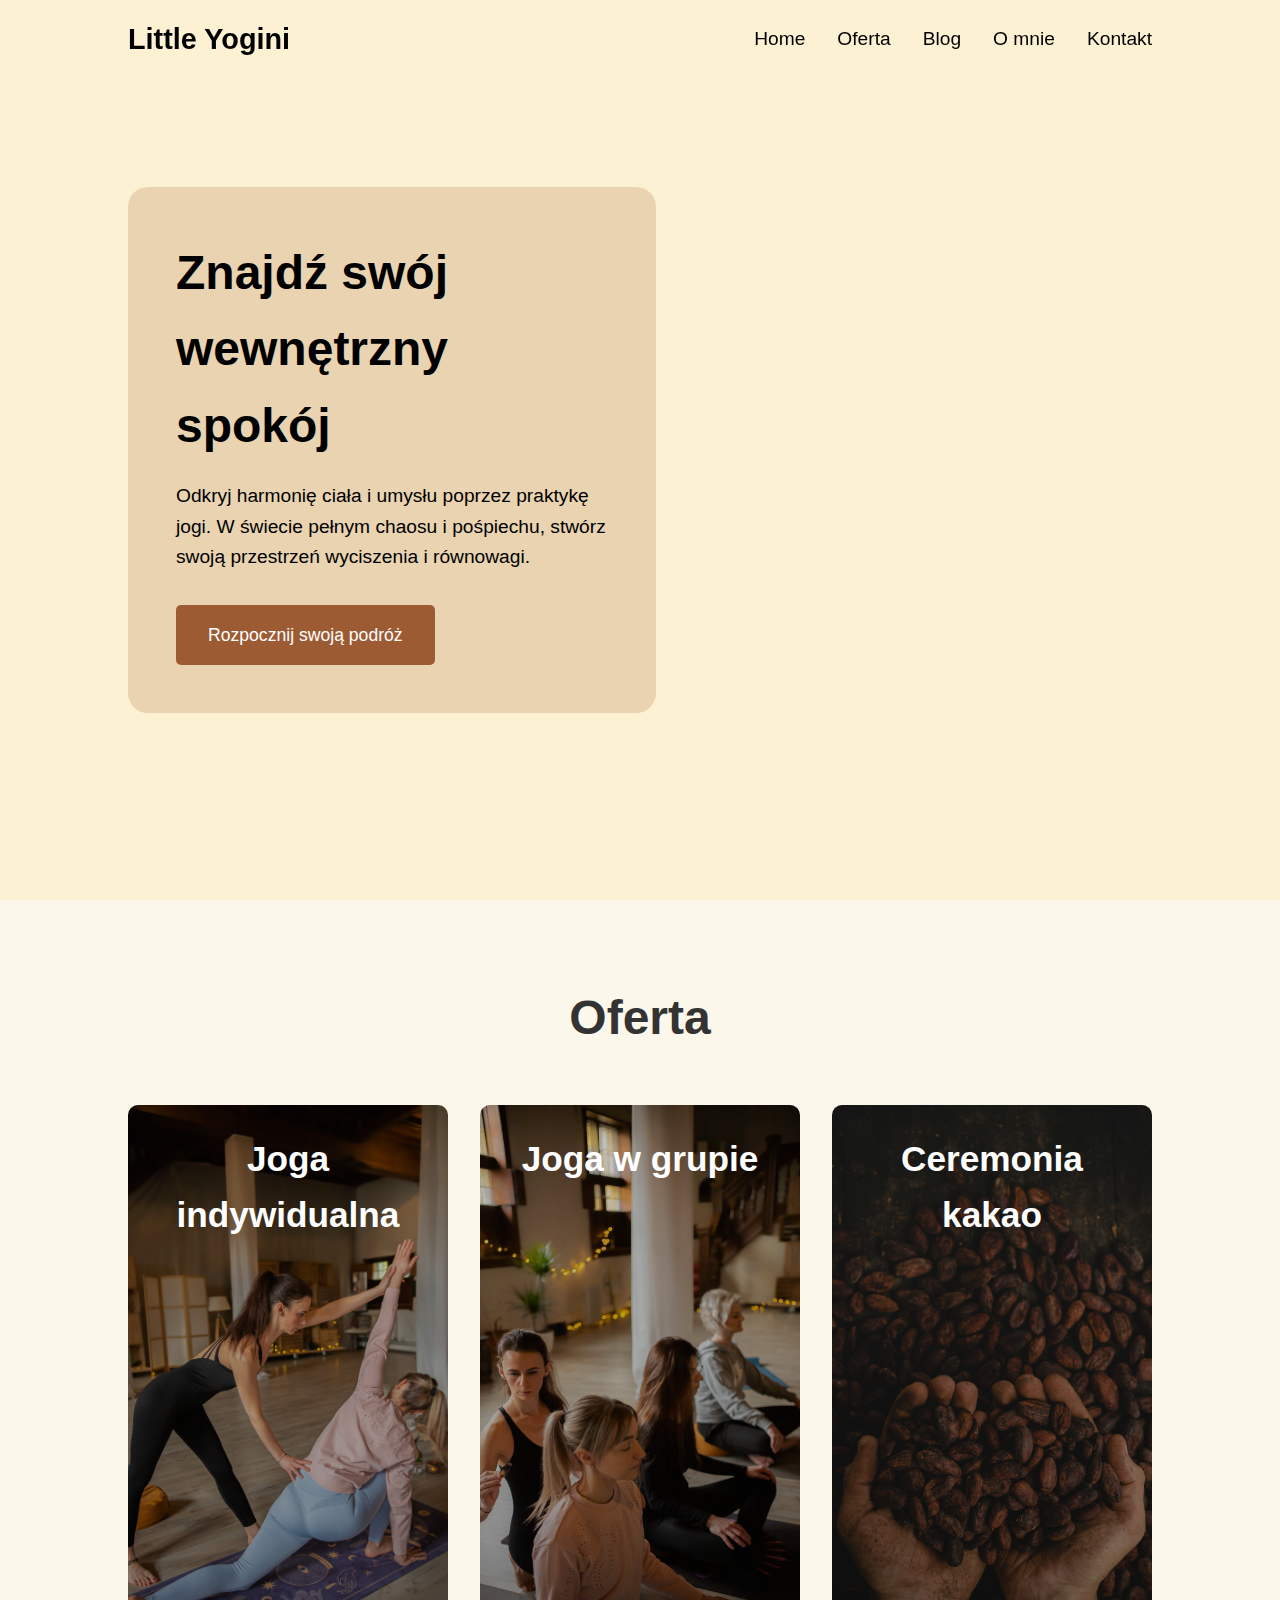
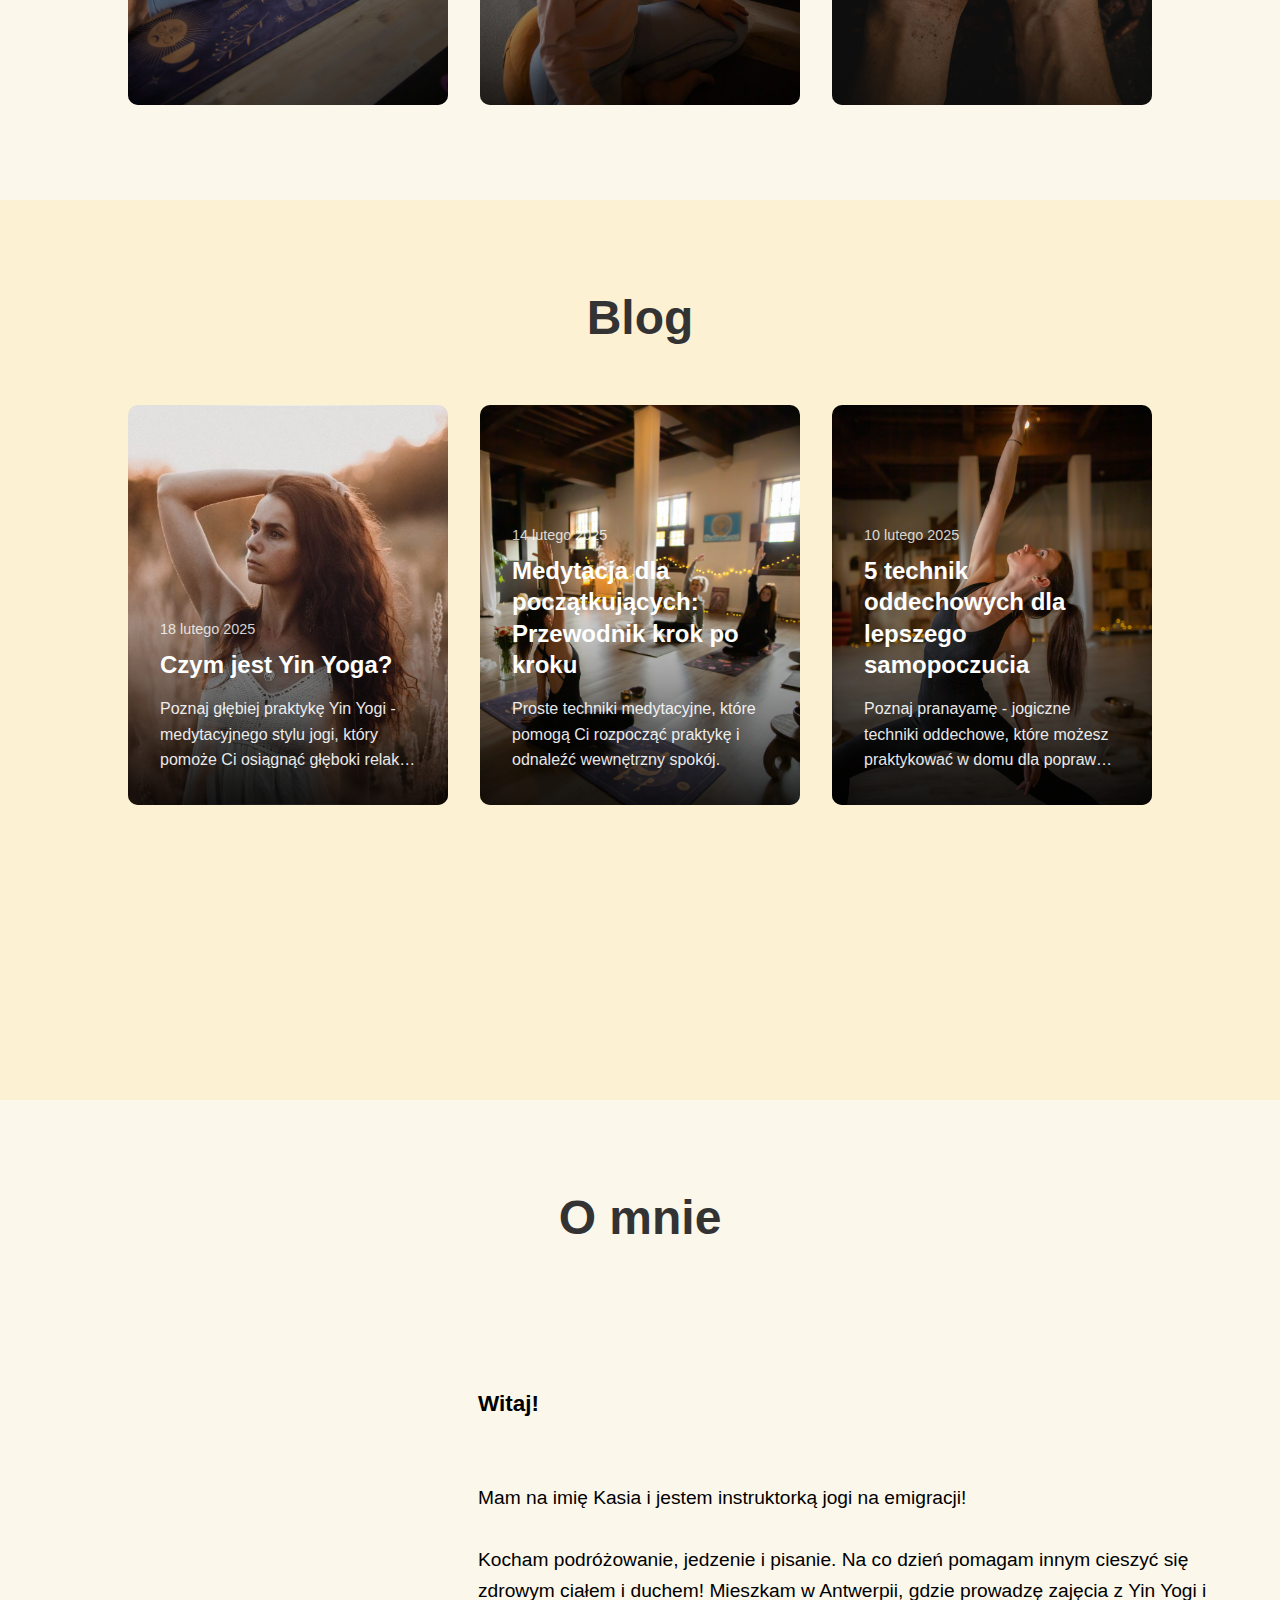
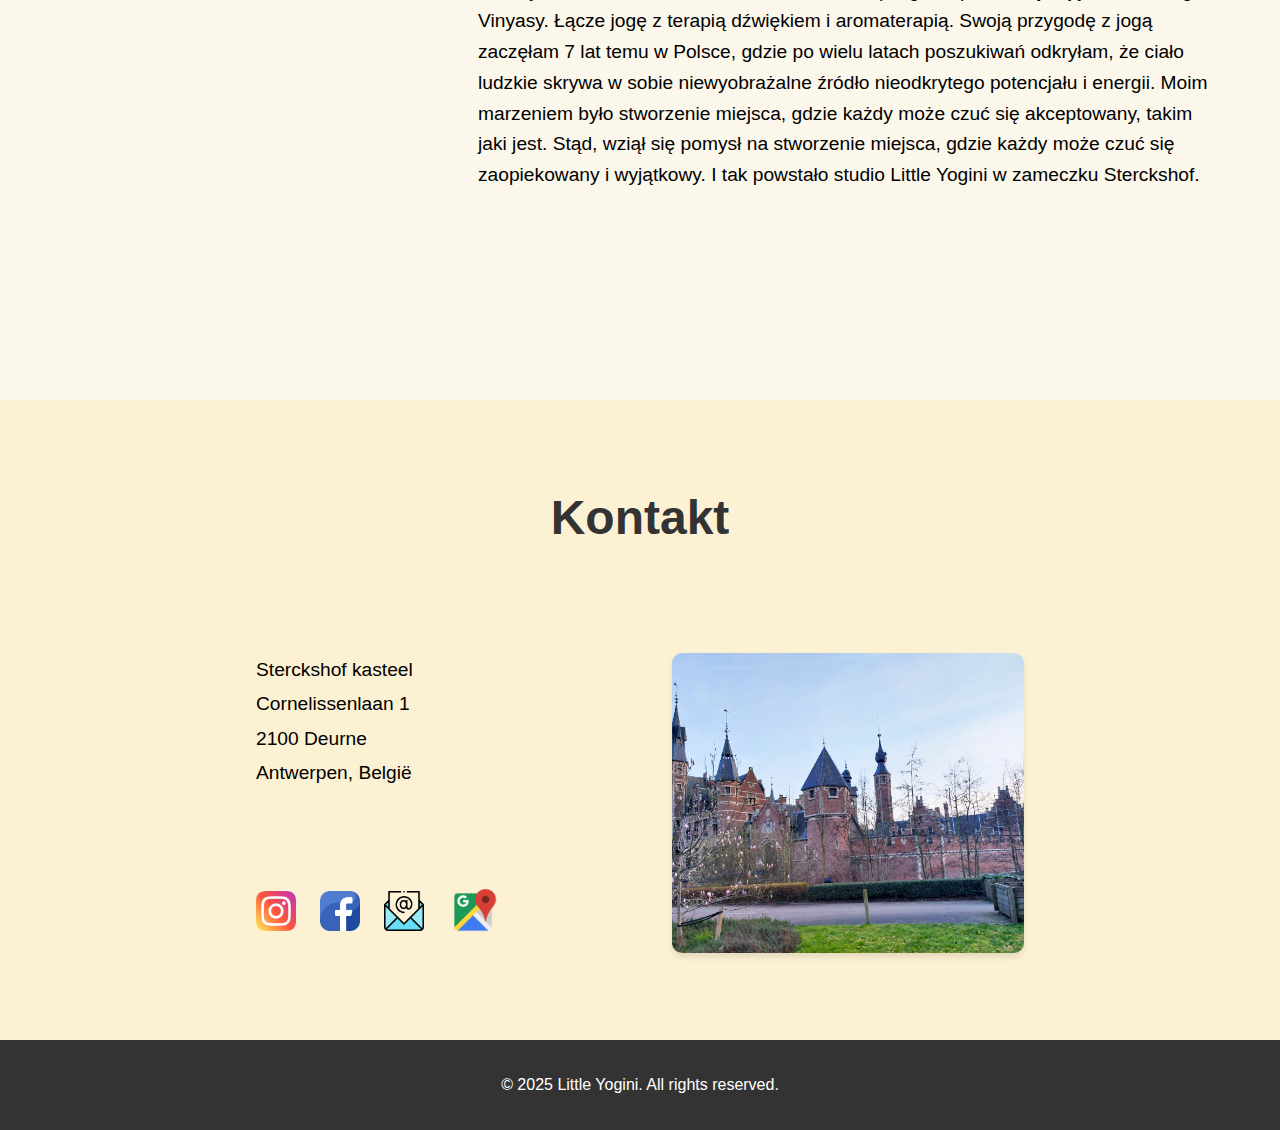
<file: index.html>
<!DOCTYPE html>
<html lang="en">

<head>
    <meta charset="UTF-8">
    <meta name="viewport" content="width=device-width, initial-scale=1.0">
    <title>Little Yogini</title>
    <link rel="stylesheet" href="styles.css">
    <link rel="stylesheet" href="mobile.css">

</head>

<body>
    <!-- Navigation Bar -->
    <nav class="navbar">
        <div class="logo">
            <h1>Little Yogini</h1>
        </div>
        <div class="hamburger-menu">
            <span></span>
            <span></span>
            <span></span>
        </div>
        <ul class="nav-links">
            <li><a href="#home">Home</a></li>
            <li><a href="#services">Oferta</a></li>
            <li><a href="#blog">Blog</a></li>
            <li><a href="#about">O mnie</a></li>
            <li><a href="#contact">Kontakt</a></li>
        </ul>
    </nav>
    <!-- Hero Section -->
    <section id="home" class="hero">
        <div class="hero-container">
            <div class="hero-content">
                <h1>Znajdź swój wewnętrzny spokój</h1>
                <p>Odkryj harmonię ciała i umysłu poprzez praktykę jogi. W świecie pełnym chaosu i pośpiechu, stwórz
                    swoją przestrzeń wyciszenia i równowagi.</p>
                <a href="#services" class="cta-button">Rozpocznij swoją podróż</a>
            </div>
            <div class="hero-image">
                <img src="img/hero.jpg" alt="Yoga Instructor" class="hero-photo">
            </div>
        </div>
    </section>

    <!-- Services Section -->
    <section id="services" class="services">
        <h2>Oferta</h2>
        <div class="services-grid">
            <div class="service-card">
                <h3>Joga indywidualna</h3>
                <a href="private-classes.html"></a>
            </div>
            <div class="service-card">
                <h3>Joga w grupie</h3>
                <a href="group-classes.html"></a>
            </div>
            <div class="service-card">
                <h3>Ceremonia kakao</h3>
                <a href="cacao-ceremony.html"></a>
            </div>
        </div>
    </section>

    <!-- Blog Section --><!-- Blog Section -->
    <section id="blog" class="blog">
        <h2>Blog</h2>
        <div class="blog-grid" id="blog-grid">
            <!-- Blog posts will be dynamically inserted here -->
        </div>
    </section>

    <!-- About Section -->
    <section id="about" class="about">
        <h2> O mnie</h2>
        <div class="about-content">
            <div class="about-image">
                <img src="img/about.jpg" alt="Yoga Instructor" class="about-photo">
            </div>
            <div class="about-text">
                <p>
                <h3>Witaj!</h3>
                <br>
                <br>
                Mam na imię Kasia i jestem instruktorką jogi na emigracji!
                <br>
                <br>
                Kocham podróżowanie, jedzenie i pisanie. Na co dzień pomagam innym cieszyć się zdrowym ciałem i duchem!
                Mieszkam w Antwerpii, gdzie prowadzę zajęcia z Yin Yogi i Vinyasy. Łącze jogę z terapią dźwiękiem i
                aromaterapią. Swoją przygodę z jogą zaczęłam 7 lat temu w Polsce, gdzie po wielu latach poszukiwań
                odkryłam, że ciało ludzkie skrywa w sobie niewyobrażalne źródło nieodkrytego potencjału i energii. Moim
                marzeniem było stworzenie miejsca, gdzie każdy może czuć się akceptowany, takim jaki jest. Stąd, wziął
                się pomysł na stworzenie miejsca, gdzie każdy może czuć się zaopiekowany i wyjątkowy. I tak powstało
                studio Little Yogini w zameczku Sterckshof. </p>
            </div>
        </div>
    </section>

    <!-- Contact Section -->
    <section id="contact" class="contact">
        <h2>Kontakt</h2>
        <div class="contact-container">
            <div class="contact-info">
                <div class="address">
                    <p>Sterckshof kasteel</p>
                    <p>Cornelissenlaan 1</p>
                    <p>2100 Deurne</p>
                    <p>Antwerpen, België</p>
                </div>
                <div class="social-links">
                    <a href="https://instagram.com/littleyoginimat" target="_blank">
                        <img src="img/instagram.png" alt="Instagram" class="social-icon">
                    </a>
                    <a href="https://facebook.com/profile.php?id=100087620317895" target="_blank">
                        <img src="img/facebook.png" alt="Facebook" class="social-icon">
                    </a>
                    <a href="mailto:your@email.com">
                        <img src="img/email.png" alt="Email" class="social-icon">
                    </a>
                    <a href="https://www.google.com/maps/search/?api=1&query=Sterckshof+kasteel+Cornelissenlaan+1+2100+Deurne+Antwerpen"
                        target="_blank">
                        <img src="img/maps.png" alt="Google Maps" class="maps-icon">
                    </a>
                </div>
            </div>
            <div class="contact-image">
                <img src="img/castle.jpg" alt="Castle Sterckhof" class="castle-photo">
            </div>
        </div>
    </section>

    <!-- Footer -->
    <footer>
        <p>&copy; 2025 Little Yogini. All rights reserved.</p>
    </footer>

    <script src="scripts.js"></script>
</body>

</html>
</file>
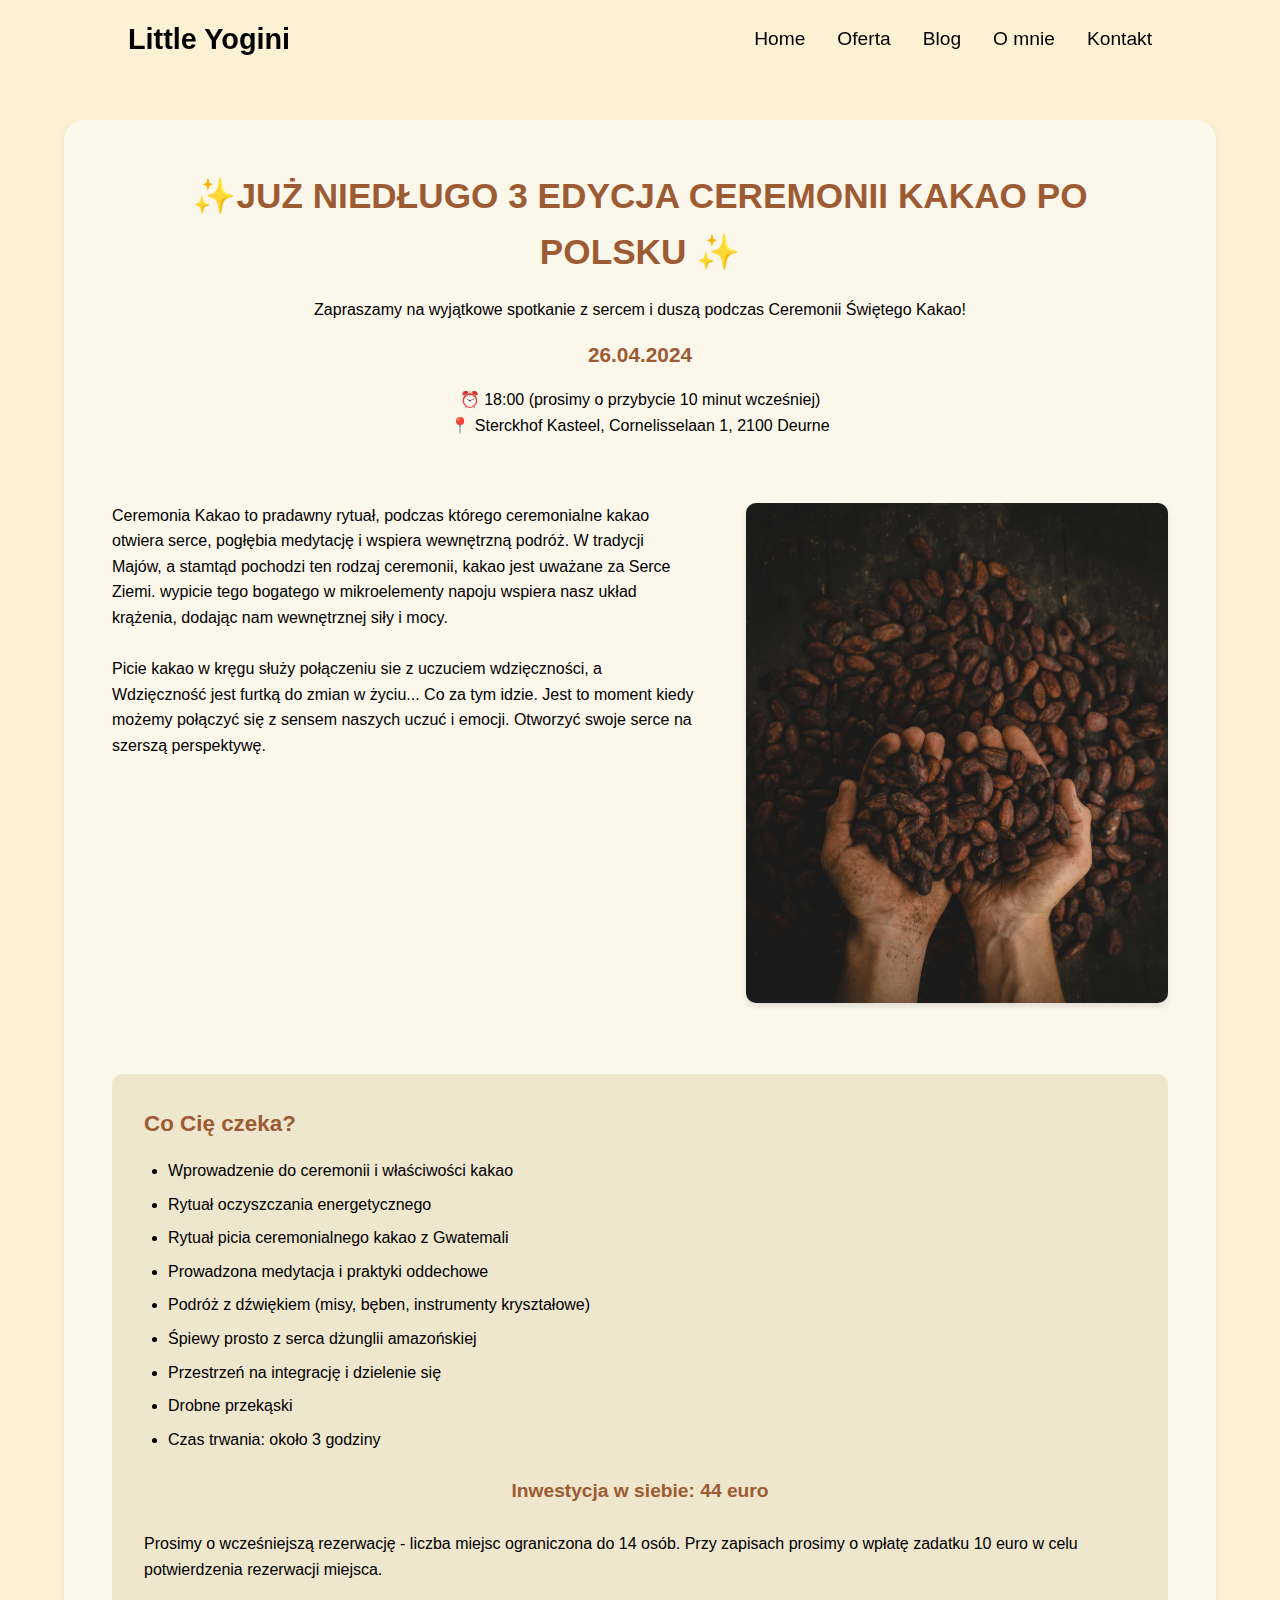
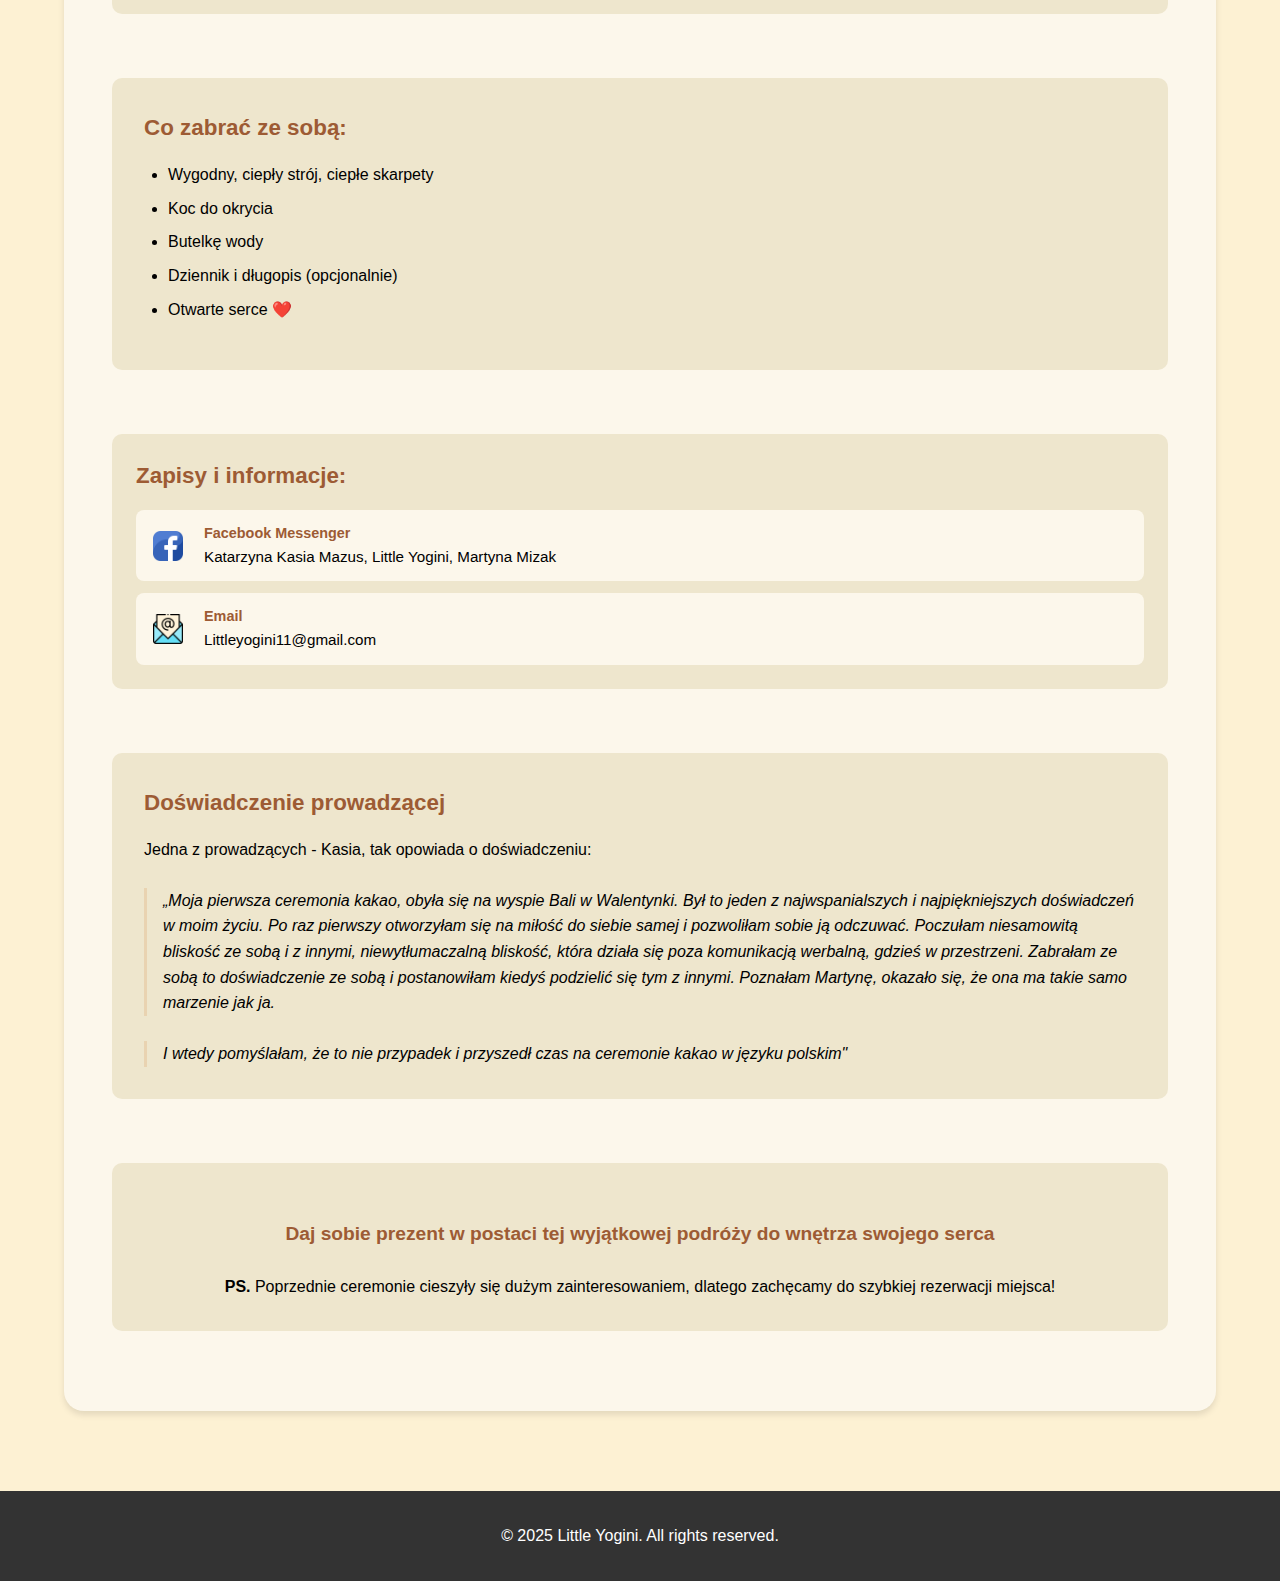
<file: cacao-ceremony.html>
<!DOCTYPE html>
<html lang="pl">

<head>
    <meta charset="UTF-8">
    <meta name="viewport" content="width=device-width, initial-scale=1.0">
    <title>Ceremonia Kakao - Little Yogini</title>
    <!-- Load the main styles first -->
    <link rel="stylesheet" href="styles.css">
    <link rel="stylesheet" href="cacao-ceremony.css">
    <link rel="stylesheet" href="mobile.css">
</head>

<body>
    <!-- Navigation Bar -->
    <nav class="navbar">
        <div class="logo">
            <h1>Little Yogini</h1>
        </div>
        <div class="hamburger-menu">
            <span></span>
            <span></span>
            <span></span>
        </div>
        <ul class="nav-links">
            <li><a href="index.html#home">Home</a></li>
            <li><a href="index.html#services">Oferta</a></li>
            <li><a href="index.html#blog">Blog</a></li>
            <li><a href="index.html#about">O mnie</a></li>
            <li><a href="index.html#contact">Kontakt</a></li>
        </ul>
    </nav>

    <!-- Cacao Ceremony Content -->
    <section class="cacao-ceremony-section">
        <div class="section-container">
            <div class="ceremony-content">
                <div class="ceremony-header">
                    <h2>✨JUŻ NIEDŁUGO 3 EDYCJA CEREMONII KAKAO PO POLSKU&nbsp;✨</h2>
                    <p>Zapraszamy na wyjątkowe spotkanie z sercem i duszą podczas Ceremonii Świętego Kakao!</p>
                    <p class="ceremony-date">26.04.2024</p>
                    <p>⏰ 18:00 (prosimy o przybycie 10 minut wcześniej)</p>
                    <p>📍 Sterckhof Kasteel, Cornelisselaan 1, 2100 Deurne</p>
                </div>

                <div class="ceremony-container">
                    <div class="ceremony-description">
                        <p>Ceremonia Kakao to pradawny rytuał, podczas którego ceremonialne kakao otwiera serce,
                            pogłębia medytację i wspiera wewnętrzną podróż. W tradycji Majów, a stamtąd pochodzi
                            ten rodzaj ceremonii, kakao jest uważane za Serce Ziemi. wypicie tego bogatego w
                            mikroelementy napoju wspiera nasz układ krążenia, dodając nam wewnętrznej siły i mocy.</p>
                        <br>
                        <p>Picie kakao w kręgu służy połączeniu sie z uczuciem wdzięczności, a Wdzięczność jest
                            furtką do zmian w życiu... Co za tym idzie. Jest to moment kiedy możemy połączyć się z
                            sensem naszych uczuć i emocji. Otworzyć swoje serce na szerszą perspektywę.</p>
                    </div>
                    <div class="ceremony-image">
                        <img src="img/cacao.jpg" alt="Ceremonia Kakao" class="cacao-photo">
                    </div>
                </div>

                <div class="ceremony-section">
                    <h3>Co Cię czeka?</h3>
                    <ul>
                        <li>Wprowadzenie do ceremonii i właściwości kakao</li>
                        <li>Rytuał oczyszczania energetycznego</li>
                        <li>Rytuał picia ceremonialnego kakao z Gwatemali</li>
                        <li>Prowadzona medytacja i praktyki oddechowe</li>
                        <li>Podróż z dźwiękiem (misy, bęben, instrumenty kryształowe)</li>
                        <li>Śpiewy prosto z serca dżunglii amazońskiej</li>
                        <li>Przestrzeń na integrację i dzielenie się</li>
                        <li>Drobne przekąski</li>
                        <li>Czas trwania: około 3 godziny</li>
                    </ul>
                    <p class="emphasis">Inwestycja w siebie: 44 euro</p>
                    <p>Prosimy o wcześniejszą rezerwację - liczba miejsc ograniczona do 14 osób. Przy zapisach
                        prosimy o wpłatę zadatku 10 euro w celu potwierdzenia rezerwacji miejsca.</p>
                </div>

                <div class="ceremony-section">
                    <h3>Co zabrać ze sobą:</h3>
                    <ul>
                        <li>Wygodny, ciepły strój, ciepłe skarpety</li>
                        <li>Koc do okrycia</li>
                        <li>Butelkę wody</li>
                        <li>Dziennik i długopis (opcjonalnie)</li>
                        <li>Otwarte serce ❤️</li>
                    </ul>
                </div>

                <div class="ceremony-section compact-section">
                    <h3>Zapisy i informacje:</h3>
                    <div class="contact-cards">
                        <a href="https://www.facebook.com/profile.php?id=100087620317895" class="contact-card">
                            <div class="contact-icon">
                                <img src="img/facebook.png" alt="Facebook" class="card-icon">
                            </div>
                            <div class="contact-text">
                                <span class="contact-label">Facebook Messenger</span>
                                <span class="contact-detail">Katarzyna Kasia Mazus, Little Yogini, Martyna Mizak</span>
                            </div>
                        </a>
                        <a href="mailto:Littleyogini11@gmail.com" class="contact-card">
                            <div class="contact-icon">
                                <img src="img/email.png" alt="Email" class="card-icon">
                            </div>
                            <div class="contact-text">
                                <span class="contact-label">Email</span>
                                <span class="contact-detail">Littleyogini11@gmail.com</span>
                            </div>
                        </a>
                    </div>
                </div>

                <div class="ceremony-section">
                    <h3>Doświadczenie prowadzącej</h3>
                    <p>Jedna z prowadzących - Kasia, tak opowiada o doświadczeniu:</p>
                    <br>
                    <p class="quote">„Moja pierwsza ceremonia kakao, obyła się na wyspie Bali w Walentynki. Był to jeden z
                        najwspanialszych i najpiękniejszych doświadczeń w moim życiu. Po raz pierwszy
                        otworzyłam się na miłość do siebie samej i pozwoliłam sobie ją odczuwać. Poczułam
                        niesamowitą bliskość ze sobą i z innymi, niewytłumaczalną bliskość, która działa się poza
                        komunikacją werbalną, gdzieś w przestrzeni. Zabrałam ze sobą to doświadczenie ze sobą
                        i postanowiłam kiedyś podzielić się tym z innymi. Poznałam Martynę, okazało się, że ona
                        ma takie samo marzenie jak ja.</p>
                    <br>
                    <p class="quote">I wtedy pomyślałam, że to nie przypadek i przyszedł czas na ceremonie kakao w języku
                        polskim"</p>
                </div>

                <div class="ceremony-section conclusion">
                    <p class="emphasis">Daj sobie prezent w postaci tej wyjątkowej podróży do wnętrza swojego serca</p>
                    <p><strong>PS.</strong> Poprzednie ceremonie cieszyły się dużym zainteresowaniem, dlatego zachęcamy do
                        szybkiej rezerwacji miejsca!</p>
                </div>
            </div>
        </div>
    </section>

    <!-- Footer -->
    <footer>
        <p>&copy; 2025 Little Yogini. All rights reserved.</p>
    </footer>

    <script src="scripts.js"></script>
</body>

</html>
</file>
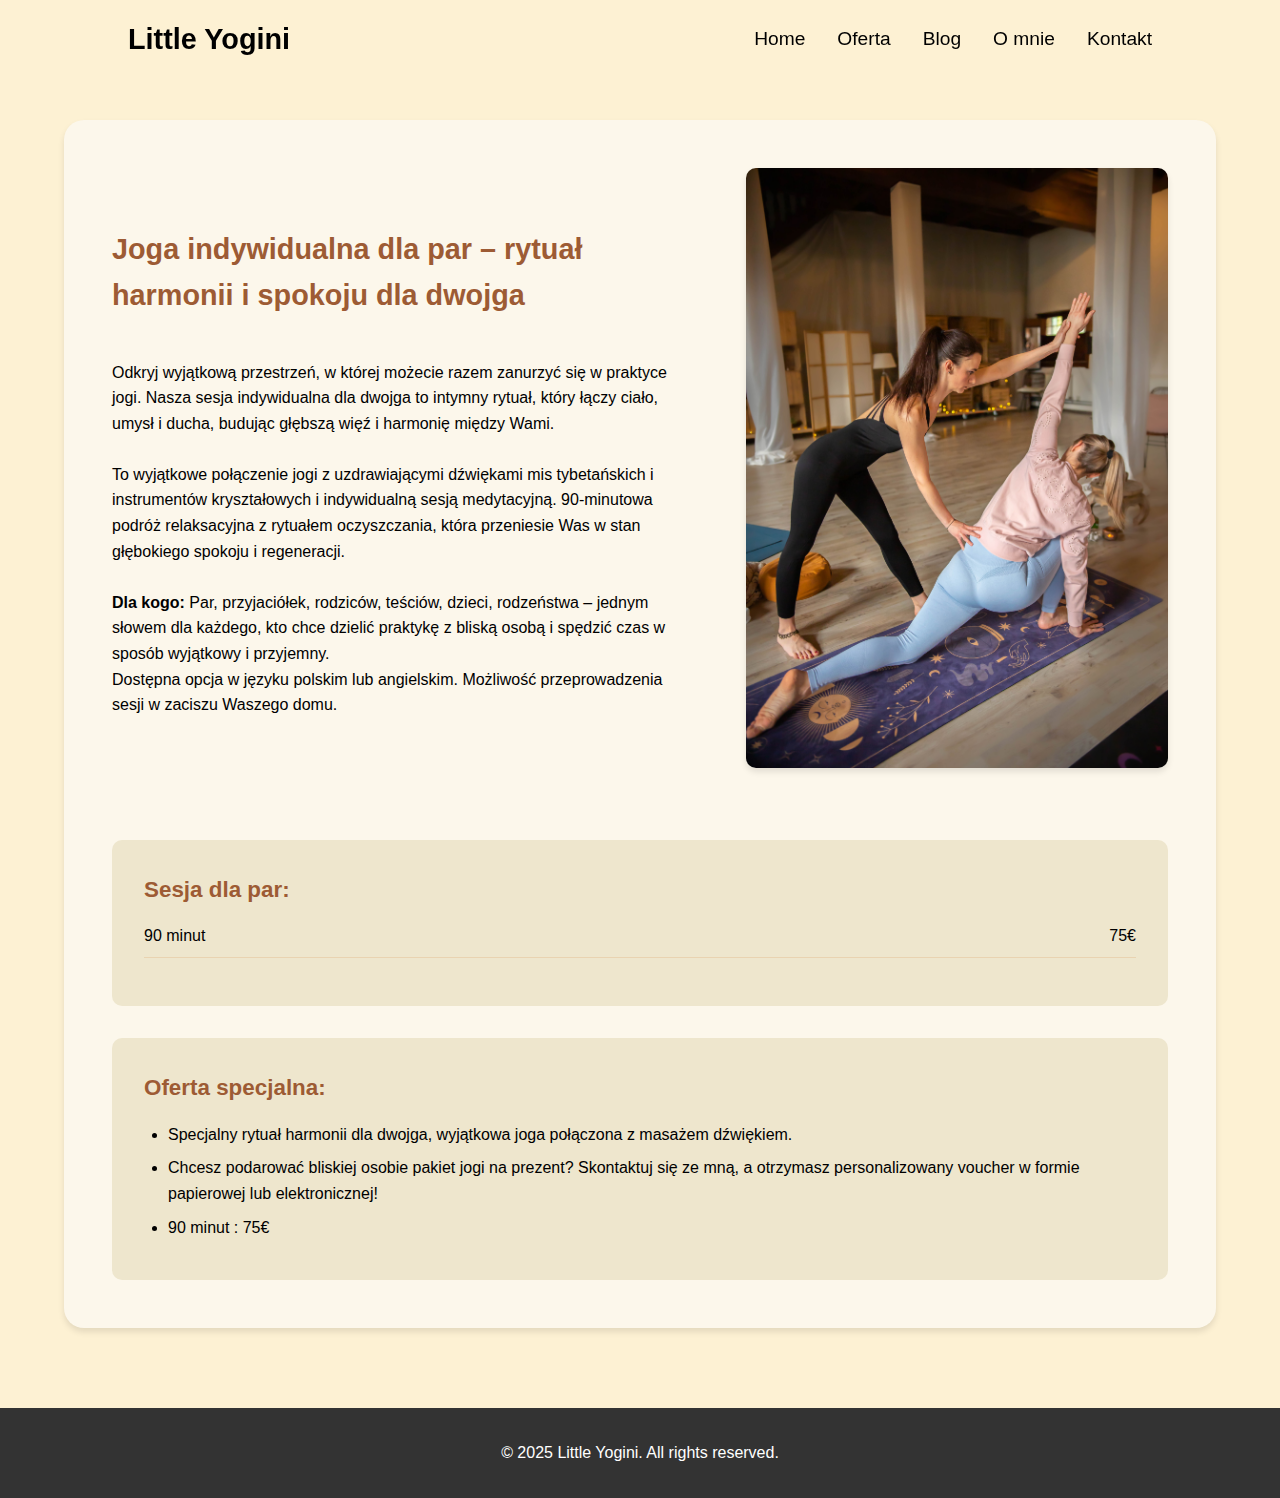
<file: couples-classes.html>
<!DOCTYPE html>
<html lang="en">

<head>
    <meta charset="UTF-8">
    <meta name="viewport" content="width=device-width, initial-scale=1.0">
    <title>Group Classes - Little Yogini</title>
    <!-- Load the main styles first -->
    <link rel="stylesheet" href="styles.css">
    <!-- Load the group classes specific styles -->
    <link rel="stylesheet" href="group-classes.css">
    <link rel="stylesheet" href="mobile.css">
    <!-- Google tag (gtag.js) -->
    <script async src="https://www.googletagmanager.com/gtag/js?id=G-VRX6WE3Z76"></script>
    <script>
        window.dataLayer = window.dataLayer || [];
        function gtag(){dataLayer.push(arguments);}
        gtag('js', new Date());

        gtag('config', 'G-VRX6WE3Z76');
    </script>
</head>

<body>
    <!-- Navigation Bar -->
    <nav class="navbar">
        <div class="logo">
            <h1>Little Yogini</h1>
        </div>
        <div class="hamburger-menu">
            <span></span>
            <span></span>
            <span></span>
        </div>
        <ul class="nav-links">
            <li><a href="index.html#home">Home</a></li>
            <li><a href="index.html#services">Oferta</a></li>
            <li><a href="index.html#blog">Blog</a></li>
            <li><a href="index.html#about">O mnie</a></li>
            <li><a href="index.html#contact">Kontakt</a></li>
        </ul>
    </nav>

    <!-- Group Classes Content -->
    <section class="group-classes-section">
        <div class="section-container">
            <!-- <h1>Group Classes</h1> -->
            <div class="class-info">
                <div class="intro-container">
                    <div class="intro-text">
                        <h2>Joga indywidualna dla par – rytuał harmonii i spokoju dla dwojga </h2>
                        <br>
                        <p> 

                             Odkryj wyjątkową przestrzeń, w której możecie razem zanurzyć się w praktyce jogi. Nasza sesja indywidualna dla dwojga to intymny rytuał, który łączy ciało, umysł i ducha, budując głębszą więź i harmonię między Wami.
                             <br>
                             <br>

To wyjątkowe połączenie jogi z uzdrawiającymi dźwiękami mis tybetańskich i instrumentów kryształowych i indywidualną sesją medytacyjną. 90-minutowa podróż relaksacyjna z rytuałem oczyszczania, która przeniesie Was w stan głębokiego spokoju i regeneracji.
                            
</p>
                        <br>

                        <p>

                             <strong>Dla kogo:</strong> Par, przyjaciółek, rodziców, teściów, dzieci, rodzeństwa – jednym słowem dla każdego, kto chce dzielić praktykę z bliską osobą i spędzić czas w sposób wyjątkowy i przyjemny.
                             <br>

Dostępna opcja w języku polskim lub angielskim. Możliwość przeprowadzenia sesji w zaciszu Waszego domu.
                        </p>


                    </div>
                    <div class="intro-image">
                        <img src="img/private.jpg" alt="Group Yoga Class" class="private-photo">
                    </div>
                </div>
                <div class="schedule">
                    <h3>Sesja dla par:</h3>
                    <ul class="class-times">
                        <li>
                            <span class="day">90 minut</span>
                            <span class="time">75€</span>
                        </li>
                    </ul>
                </div>

       

                <div class="class-details">
                    <h3>Oferta specjalna:                    </h3>
                    <ul>
                        <li>Specjalny rytuał harmonii dla dwojga, wyjątkowa joga połączona z masażem dźwiękiem.
                        </li>
                        <li>Chcesz podarować bliskiej osobie pakiet jogi na prezent? Skontaktuj się ze mną, a otrzymasz personalizowany voucher w formie papierowej lub elektronicznej!

                        </li>
                        <li>90 minut : 75€
                        </li>
                    </ul>
                </div>
            </div>
        </div>
    </section>

    <!-- Footer -->
    <footer>
        <p>&copy; 2025 Little Yogini. All rights reserved.</p>
    </footer>

    <script src="scripts.js"></script>
</body>

</html>
</file>
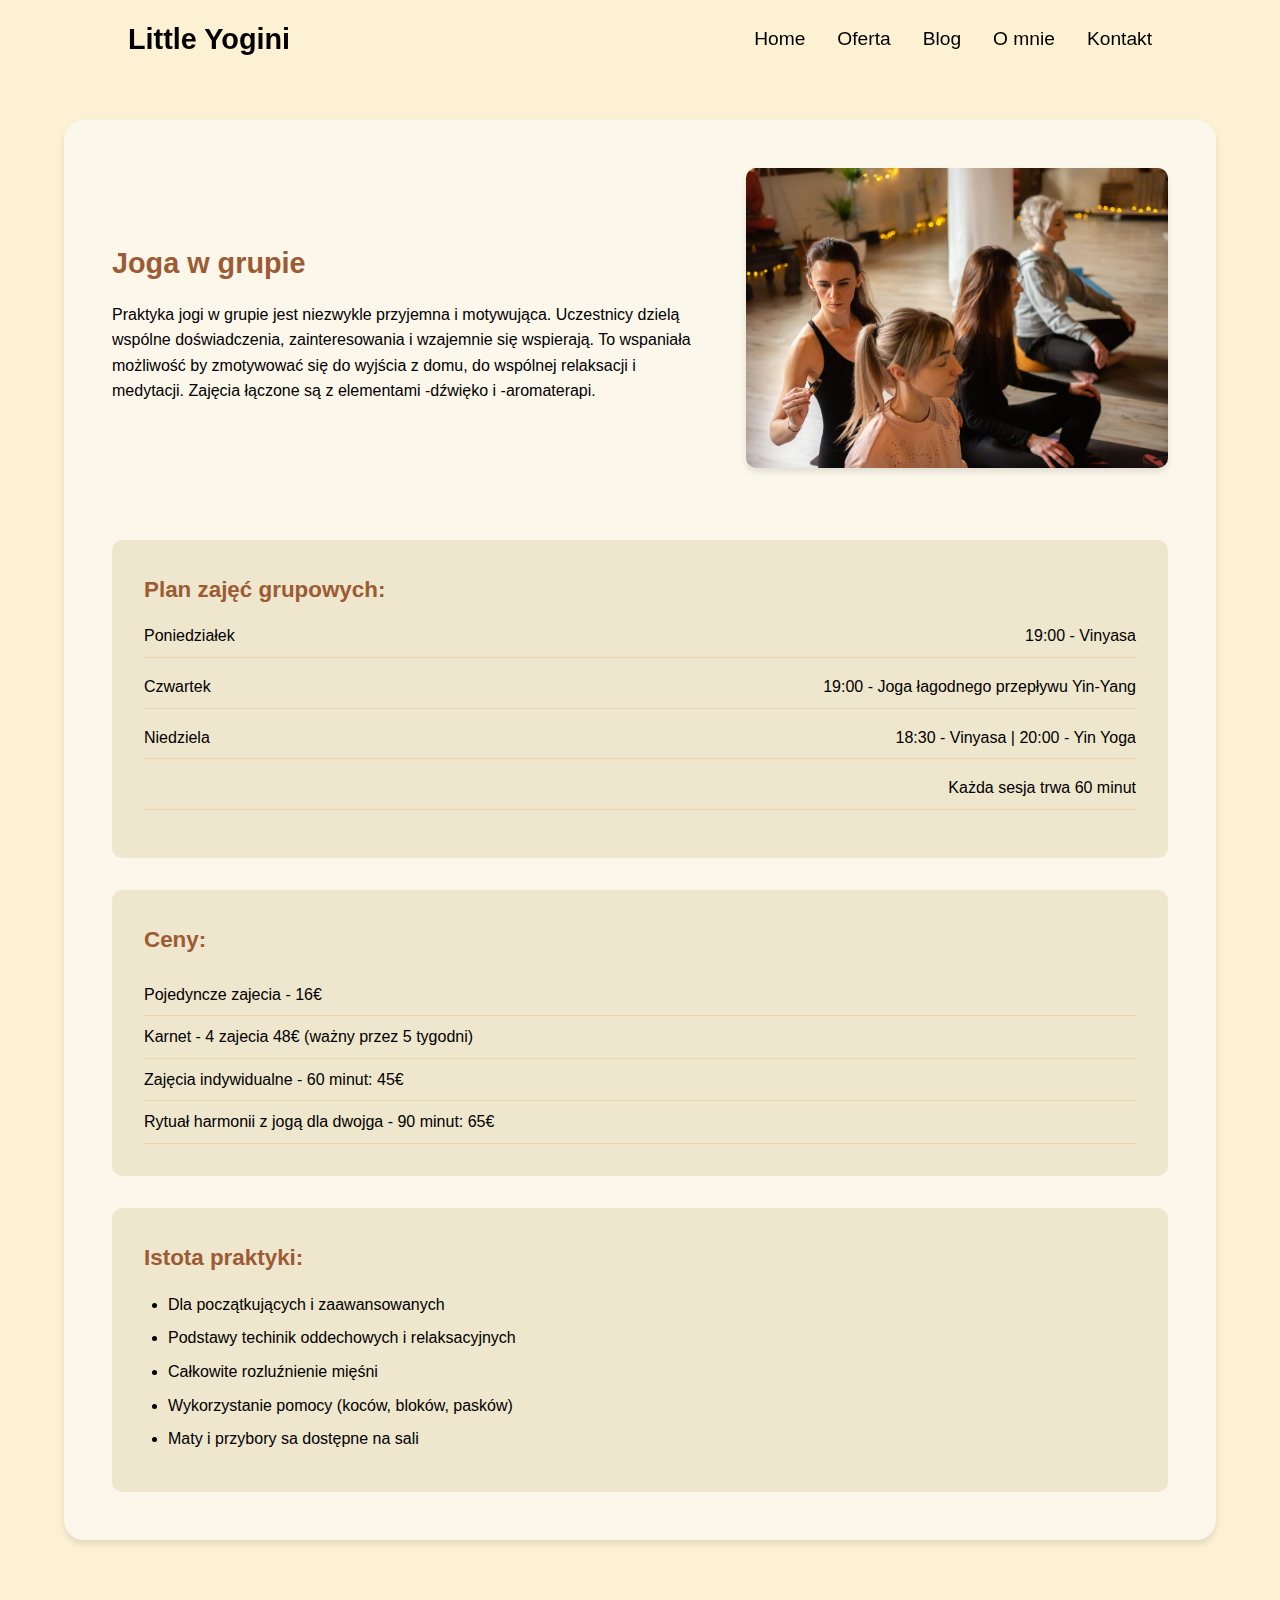
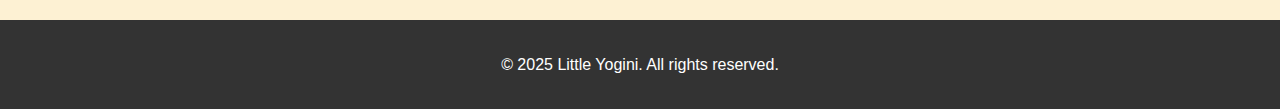
<file: group-classes.html>
<!DOCTYPE html>
<html lang="en">
<head>
    <meta charset="UTF-8">
    <meta name="viewport" content="width=device-width, initial-scale=1.0">
    <title>Group Classes - Little Yogini</title>
    <!-- Load the main styles first -->
    <link rel="stylesheet" href="styles.css">
    <!-- Load the group classes specific styles -->
    <link rel="stylesheet" href="group-classes.css">
    <link rel="stylesheet" href="mobile.css">

</head>
<body>
    <!-- Navigation Bar -->
    <nav class="navbar">
        <div class="logo">
            <h1>Little Yogini</h1>
        </div>
        <div class="hamburger-menu">
            <span></span>
            <span></span>
            <span></span>
        </div>
        <ul class="nav-links">
            <li><a href="index.html#home">Home</a></li>
            <li><a href="index.html#services">Oferta</a></li>
            <li><a href="index.html#blog">Blog</a></li>
            <li><a href="index.html#about">O mnie</a></li>
            <li><a href="index.html#contact">Kontakt</a></li>
        </ul>
    </nav>

    <!-- Group Classes Content -->
    <section class="group-classes-section">
        <div class="section-container">
            <!-- <h1>Group Classes</h1> -->
            <div class="class-info">
                <div class="intro-container">
                    <div class="intro-text">
                        <h2>Joga w grupie</h2>
                        <p>Praktyka jogi w grupie jest niezwykle przyjemna i motywująca. Uczestnicy dzielą wspólne doświadczenia, zainteresowania i wzajemnie się wspierają. To wspaniała możliwość by zmotywować się do wyjścia z domu, do wspólnej relaksacji i medytacji. Zajęcia łączone są z elementami -dźwięko i -aromaterapi.</p>
                    </div>
                    <div class="intro-image">
                        <img src="img/group-yoga.jpg" alt="Group Yoga Class" class="group-yoga-photo">
                    </div>
                </div>
                <div class="schedule">
                    <h3>Plan zajęć grupowych:</h3>
                    <ul class="class-times">
                        <li>
                            <span class="day">Poniedziałek</span>
                            <span class="time">19:00 - Vinyasa</span>
                        </li>
                        <li>
                            <span class="day">Czwartek</span>
                            <span class="time">19:00 - Joga łagodnego przepływu Yin-Yang</span>
                        </li>
                        <li>
                            <span class="day">Niedziela</span>
                            <span class="time">18:30 - Vinyasa | 20:00 - Yin Yoga</span>
                        </li>      
                         <li>
                            <span class="day"></span>
                            <span class="time">Każda sesja trwa 60 minut</span>
                        </li>
                    </ul>
                </div>

                <div class="pricing">
                    <h3>Ceny: </h3>
                    <ul class="price-list">
                        <li>Pojedyncze zajecia - 16€ </li>
                        <li>Karnet - 4 zajecia 48€ (ważny przez 5 tygodni)</li>
                        <li>Zajęcia indywidualne - 60 minut: 45€</li>
                        <li>Rytuał harmonii z jogą dla dwojga - 90 minut: 65€</li>
                    </ul>
                </div>

                <div class="class-details">
                    <h3>Istota praktyki:</h3>
                    <ul>
                        <li>Dla początkujących i zaawansowanych</li>
                        <li>Podstawy techinik oddechowych i relaksacyjnych</li>
                        <li>Całkowite rozluźnienie mięśni</li>
                        <li>Wykorzystanie pomocy (koców, bloków, pasków)</li>
                        <li>Maty i przybory sa dostępne na sali</li>
                    </ul>
                </div>
            </div>
        </div>
    </section>

    <!-- Footer -->
    <footer>
        <p>&copy; 2025 Little Yogini. All rights reserved.</p>
    </footer>

    <script src="scripts.js"></script>
</body>
</html>
</file>
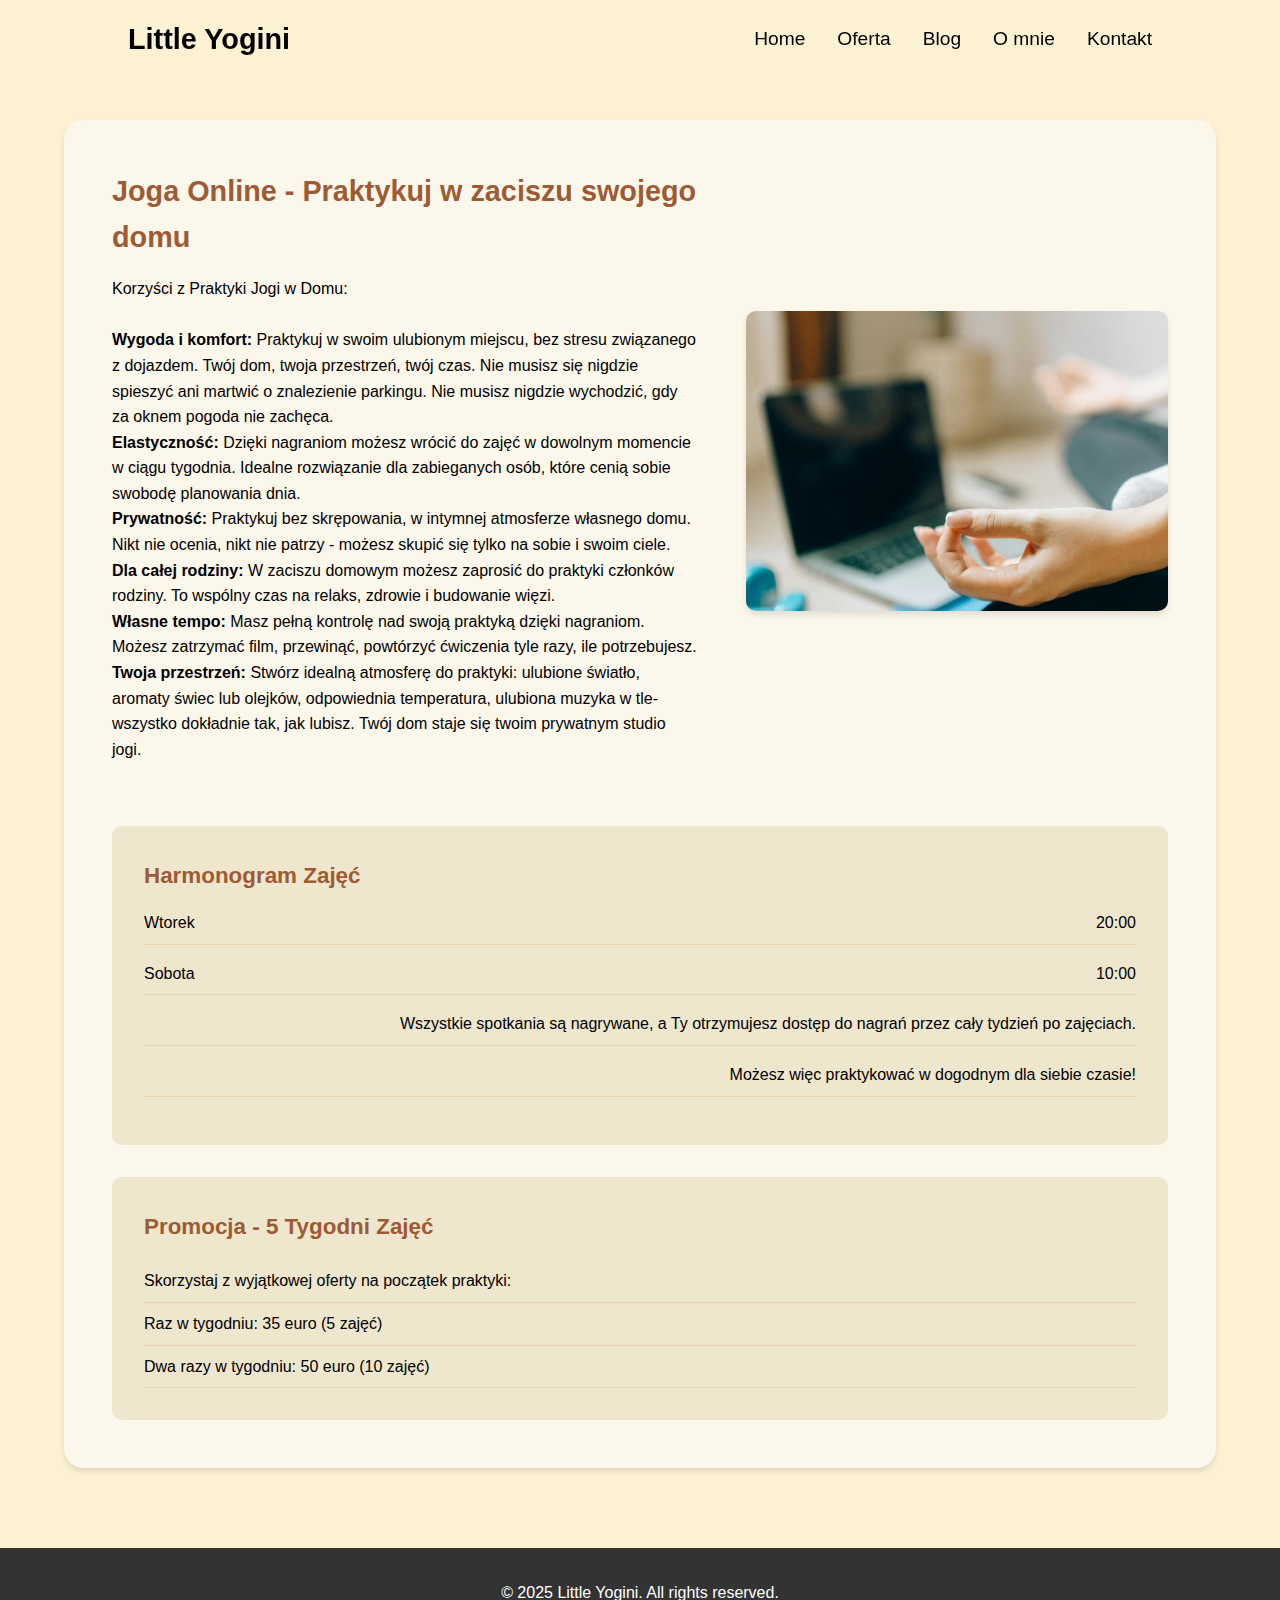
<file: online-classes.html>
<!DOCTYPE html>
<html lang="en">

<head>
    <meta charset="UTF-8">
    <meta name="viewport" content="width=device-width, initial-scale=1.0">
    <title>Group Classes - Little Yogini</title>
    <!-- Load the main styles first -->
    <link rel="stylesheet" href="styles.css">
    <!-- Load the group classes specific styles -->
    <link rel="stylesheet" href="group-classes.css">
    <link rel="stylesheet" href="mobile.css">

</head>

<body>
    <!-- Navigation Bar -->
    <nav class="navbar">
        <div class="logo">
            <h1>Little Yogini</h1>
        </div>
        <div class="hamburger-menu">
            <span></span>
            <span></span>
            <span></span>
        </div>
        <ul class="nav-links">
            <li><a href="index.html#home">Home</a></li>
            <li><a href="index.html#services">Oferta</a></li>
            <li><a href="index.html#blog">Blog</a></li>
            <li><a href="index.html#about">O mnie</a></li>
            <li><a href="index.html#contact">Kontakt</a></li>
        </ul>
    </nav>

    <!-- Group Classes Content -->
    <section class="group-classes-section">
        <div class="section-container">
            <!-- <h1>Group Classes</h1> -->
            <div class="class-info">
                <div class="intro-container">
                    <div class="intro-text">
                        <h2> Joga Online - Praktykuj w zaciszu swojego domu</h2>

                        <p>
                            Korzyści z Praktyki Jogi w Domu:
                        </p>
                        <br>
                        <p>
                            <strong>Wygoda i komfort:</strong> Praktykuj w swoim ulubionym miejscu, bez stresu
                            związanego z dojazdem. Twój
                            dom, twoja przestrzeń, twój czas. Nie musisz się nigdzie spieszyć ani martwić o znalezienie
                            parkingu. Nie musisz nigdzie wychodzić, gdy za oknem pogoda nie zachęca.
                            <br>
                            <strong>Elastyczność:</strong> Dzięki nagraniom możesz wrócić do zajęć w dowolnym momencie w
                            ciągu tygodnia.
                            Idealne rozwiązanie dla zabieganych osób, które cenią sobie swobodę planowania dnia.
                            <br>
                            <strong>Prywatność:</strong> Praktykuj bez skrępowania, w intymnej atmosferze własnego domu.
                            Nikt nie ocenia,
                            nikt nie patrzy - możesz skupić się tylko na sobie i swoim ciele.
                            <br>
                            <strong>Dla całej rodziny:</strong> W zaciszu domowym możesz zaprosić do praktyki członków
                            rodziny. To wspólny
                            czas na relaks, zdrowie i budowanie więzi.
                            <br>
                            <strong>Własne tempo:</strong> Masz pełną kontrolę nad swoją praktyką dzięki nagraniom.
                            Możesz zatrzymać film,
                            przewinąć, powtórzyć ćwiczenia tyle razy, ile potrzebujesz.
                            <br>
                            <strong>Twoja przestrzeń:</strong> Stwórz idealną atmosferę do praktyki: ulubione światło,
                            aromaty świec lub
                            olejków, odpowiednia temperatura, ulubiona muzyka w tle- wszystko dokładnie tak, jak lubisz.
                            Twój dom staje się twoim prywatnym studio jogi.
                        </p>




                    </div>
                    <div class="intro-image">
                        <img src="img/online.jpg" alt="Online Yoga Class" class="group-yoga-photo">
                    </div>
                </div>
                <div class="schedule">
                    <h3>Harmonogram Zajęć</h3>
                    <ul class="class-times">
                        <li>
                            <span class="day">Wtorek</span>
                            <span class="time">20:00</span>
                        </li>
                        <li>
                            <span class="day">Sobota</span>
                            <span class="time">10:00</span>
                        </li>
                        <li>
                            <span class="day"></span>
                            <span class="time">Wszystkie spotkania są nagrywane, a Ty otrzymujesz dostęp do nagrań przez
                                cały tydzień po zajęciach.</span>
                        </li>
                        <li>
                            <span class="day"></span>
                            <span class="time">Możesz więc praktykować w dogodnym dla siebie czasie!</span>
                        </li>
                    </ul>
                </div>

                <div class="pricing">
                    <h3>Promocja - 5 Tygodni Zajęć</h3>
                    <ul class="price-list">
                        <li>Skorzystaj z wyjątkowej oferty na początek praktyki:</li>
                        <li>Raz w tygodniu: 35 euro (5 zajęć)</li>
                        <li>Dwa razy w tygodniu: 50 euro (10 zajęć)</li>
                    </ul>
                </div>

            </div>
        </div>
    </section>

    <!-- Footer -->
    <footer>
        <p>&copy; 2025 Little Yogini. All rights reserved.</p>
    </footer>

    <script src="scripts.js"></script>
</body>

</html>
</file>
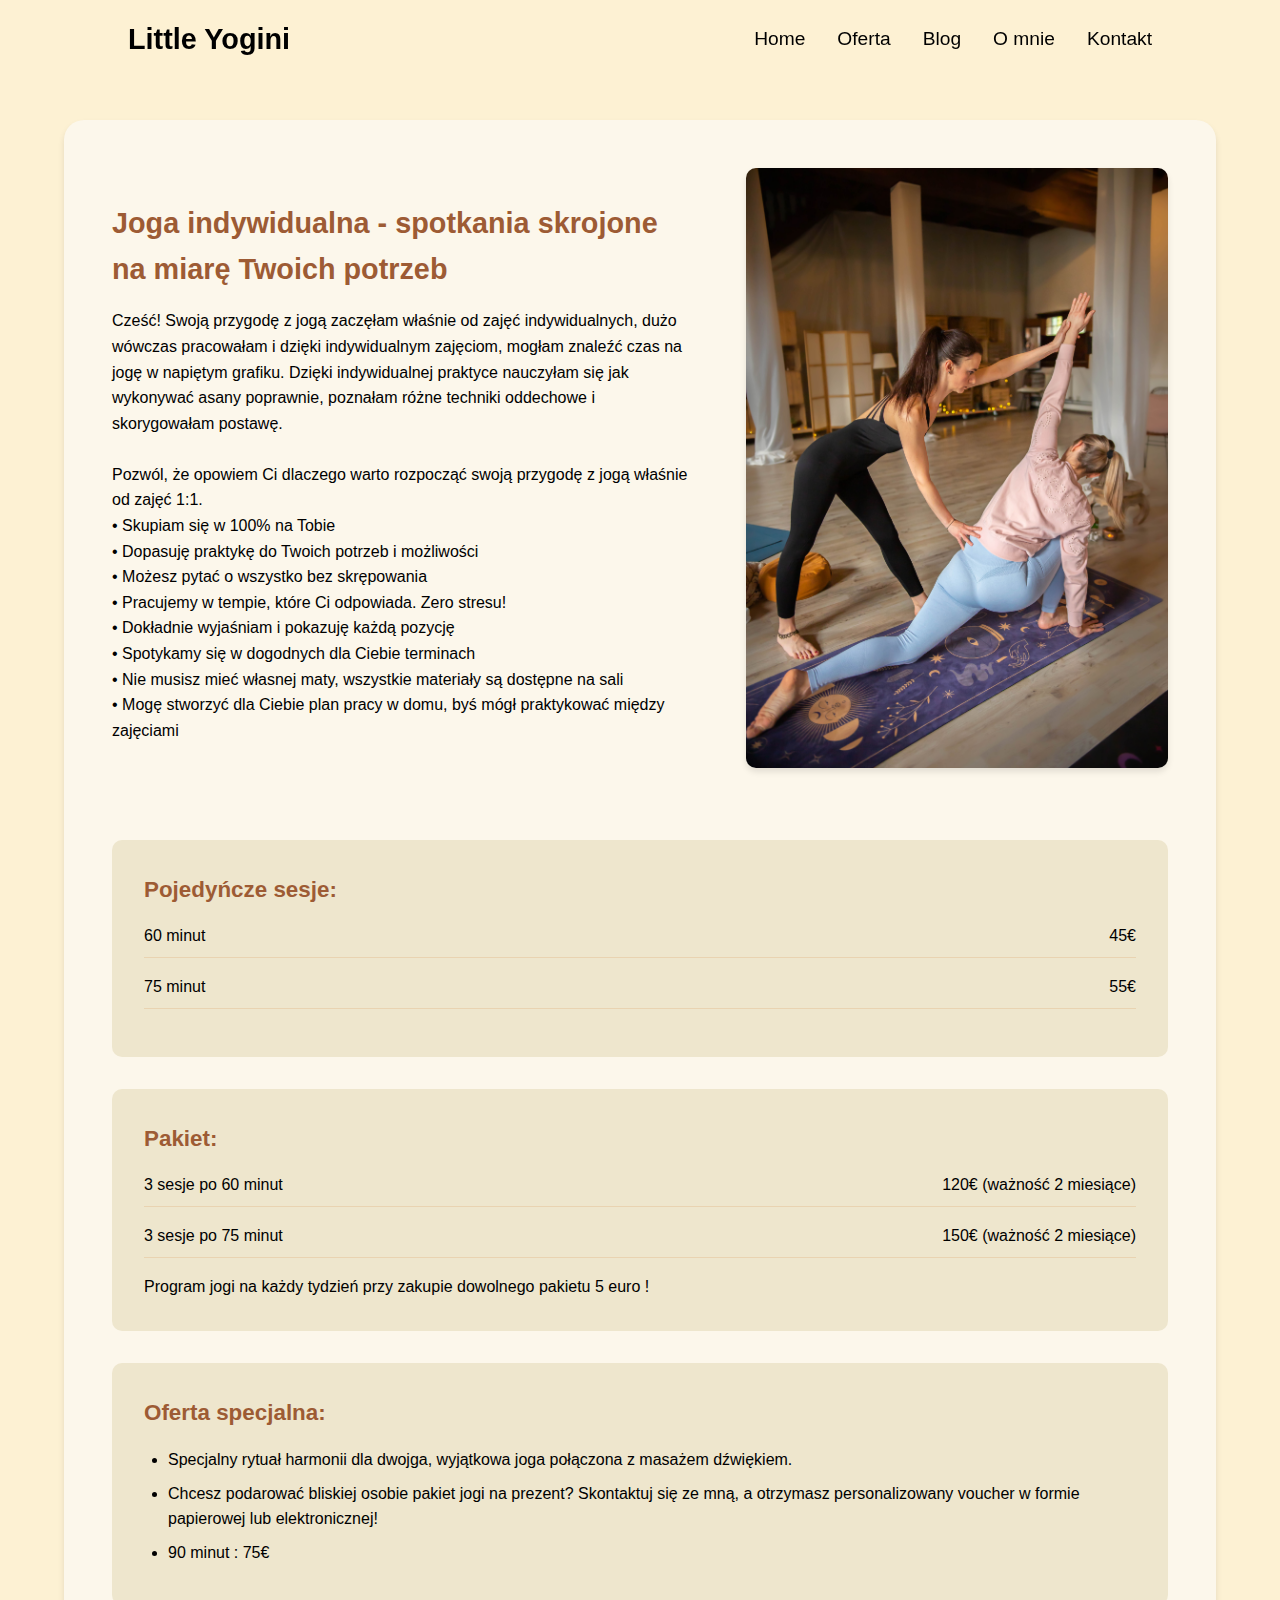
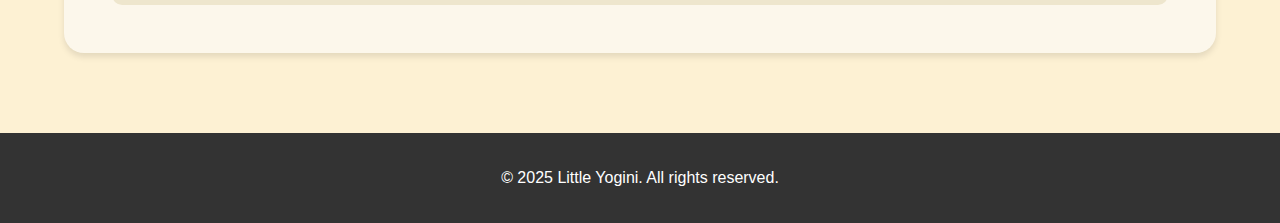
<file: private-classes.html>
<!DOCTYPE html>
<html lang="en">

<head>
    <meta charset="UTF-8">
    <meta name="viewport" content="width=device-width, initial-scale=1.0">
    <title>Group Classes - Little Yogini</title>
    <!-- Load the main styles first -->
    <link rel="stylesheet" href="styles.css">
    <!-- Load the group classes specific styles -->
    <link rel="stylesheet" href="group-classes.css">
    <link rel="stylesheet" href="mobile.css">

</head>

<body>
    <!-- Navigation Bar -->
    <nav class="navbar">
        <div class="logo">
            <h1>Little Yogini</h1>
        </div>
        <div class="hamburger-menu">
            <span></span>
            <span></span>
            <span></span>
        </div>
        <ul class="nav-links">
            <li><a href="index.html#home">Home</a></li>
            <li><a href="index.html#services">Oferta</a></li>
            <li><a href="index.html#blog">Blog</a></li>
            <li><a href="index.html#about">O mnie</a></li>
            <li><a href="index.html#contact">Kontakt</a></li>
        </ul>
    </nav>

    <!-- Group Classes Content -->
    <section class="group-classes-section">
        <div class="section-container">
            <!-- <h1>Group Classes</h1> -->
            <div class="class-info">
                <div class="intro-container">
                    <div class="intro-text">
                        <h2>Joga indywidualna - spotkania skrojone na miarę Twoich potrzeb </h2>
                        <p>Cześć!

                            Swoją przygodę z jogą zaczęłam właśnie od zajęć indywidualnych, dużo wówczas pracowałam i
                            dzięki indywidualnym zajęciom, mogłam znaleźć czas na jogę w napiętym grafiku. Dzięki
                            indywidualnej praktyce nauczyłam się jak wykonywać asany poprawnie, poznałam różne techniki
                            oddechowe i skorygowałam postawę.

                        </p>
                        <br>
                        <p>Pozwól, że opowiem Ci dlaczego warto rozpocząć swoją przygodę z jogą właśnie od zajęć 1:1.
                            <br>

                            &#8226; Skupiam się w 100% na Tobie

                            <br>

                            &#8226; Dopasuję praktykę do Twoich potrzeb i możliwości
                            <br>

                            &#8226; Możesz pytać o wszystko bez skrępowania
                            <br>

                            &#8226; Pracujemy w tempie, które Ci odpowiada. Zero stresu!
                            <br>

                            &#8226; Dokładnie wyjaśniam i pokazuję każdą pozycję
                            <br>

                            &#8226; Spotykamy się w dogodnych dla Ciebie terminach
                            <br>

                            &#8226; Nie musisz mieć własnej maty, wszystkie materiały są dostępne na sali
                            <br>

                            &#8226; Mogę stworzyć dla Ciebie plan pracy w domu, byś mógł praktykować między zajęciami

                        </p>
                    </div>
                    <div class="intro-image">
                        <img src="img/private.jpg" alt="Group Yoga Class" class="private-photo">
                    </div>
                </div>
                <div class="schedule">
                    <h3>Pojedyńcze sesje: </h3>
                    <ul class="class-times">
                        <li>
                            <span class="day">60 minut</span>
                            <span class="time">45€</span>
                        </li>
                        <li>
                            <span class="day">75 minut</span>
                            <span class="time">55€</span>
                        </li>
                    </ul>
                </div>

                <div class="schedule">
                    <h3>Pakiet: </h3>
                    <ul class="class-times">
                        <li>
                            <span class="day">3 sesje po 60 minut</span>
                            <span class="time">120€ (ważność 2 miesiące)</span>
                        </li>
                        <li>
                            <span class="day">3 sesje po 75 minut</span>
                            <span class="time">150€ (ważność 2 miesiące)</span>
                        </li>
                        <span class="day">Program jogi na każdy tydzień przy zakupie dowolnego pakietu 5 euro !</span>
                    </ul>
                </div>

                <div class="class-details">
                    <h3>Oferta specjalna:                    </h3>
                    <ul>
                        <li>Specjalny rytuał harmonii dla dwojga, wyjątkowa joga połączona z masażem dźwiękiem.
                        </li>
                        <li>Chcesz podarować bliskiej osobie pakiet jogi na prezent? Skontaktuj się ze mną, a otrzymasz personalizowany voucher w formie papierowej lub elektronicznej!

                        </li>
                        <li>90 minut : 75€
                        </li>
                    </ul>
                </div>
            </div>
        </div>
    </section>

    <!-- Footer -->
    <footer>
        <p>&copy; 2025 Little Yogini. All rights reserved.</p>
    </footer>

    <script src="scripts.js"></script>
</body>

</html>
</file>
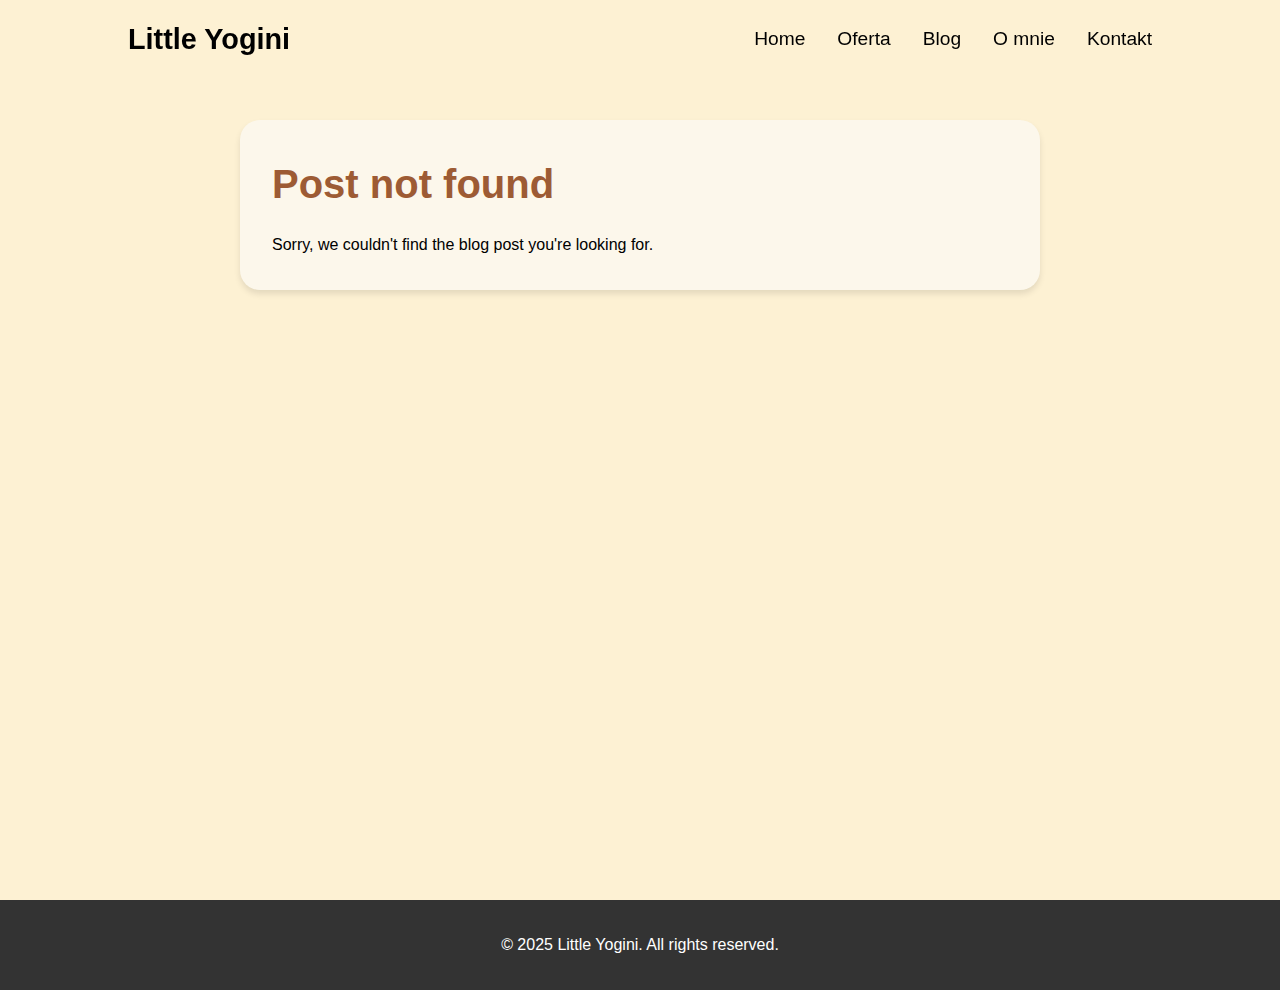
<file: blog/blog-post.html>
<!DOCTYPE html>
<html lang="en">
<head>
    <meta charset="UTF-8">
    <meta name="viewport" content="width=device-width, initial-scale=1.0">
    <title>Blog Post - Little Yogini</title>
    <link rel="stylesheet" href="../styles.css">
    <link rel="stylesheet" href="../mobile.css">
    <style>
        .blog-post-container {
            padding: 120px 5% 5rem;
            background-color: var(--color-sage);
            min-height: 100vh;
        }
        
        .blog-post {
            max-width: 800px;
            margin: 0 auto;
            padding: 2rem;
            background-color: var(--color-white);
            border-radius: 20px;
            box-shadow: 0 4px 6px rgba(0, 0, 0, 0.1);
        }
        
        .blog-post img {
            width: 100%;
            height: 400px;
            object-fit: cover;
            border-radius: 10px;
            margin-bottom: 2rem;
        }
        
        .blog-post-title {
            color: var(--color-brown);
            font-size: 2.5rem;
            margin-bottom: 1rem;
        }
        
        .blog-post-date {
            color: #666;
            margin-bottom: 2rem;
            display: block;
        }
        
        .blog-post-content {
            line-height: 1.8;
            font-size: 1.1rem;
        }
        
        .blog-post-content p {
            margin-bottom: 1rem;
        }
        
        /* Mobile nav active class definition - ensuring it's properly defined in this file */
        @media (max-width: 768px) {
            .nav-active {
                right: 0 !important;
                display: flex !important;
            }
            
            .hamburger-menu.active span:nth-child(1) {
                transform: rotate(45deg) translate(5px, 5px);
            }
            
            .hamburger-menu.active span:nth-child(2) {
                opacity: 0;
            }
            
            .hamburger-menu.active span:nth-child(3) {
                transform: rotate(-45deg) translate(7px, -6px);
            }
            
            .blog-post-container {
                padding: 100px 3% 3rem;
            }
            
            .blog-post {
                padding: 1rem;
            }
            
            .blog-post img {
                height: 250px;
            }
            
            .blog-post-title {
                font-size: 2rem;
            }
        }
    </style>
</head>
<body>
    <!-- Navigation Bar -->
    <nav class="navbar">
        <div class="logo">
            <h1>Little Yogini</h1>
        </div>
        <div class="hamburger-menu" id="hamburger-menu">
            <span></span>
            <span></span>
            <span></span>
        </div>
        <ul class="nav-links" id="nav-links">
            <li><a href="../index.html#home">Home</a></li>
            <li><a href="../index.html#services">Oferta</a></li>
            <li><a href="../index.html#blog">Blog</a></li>
            <li><a href="../index.html#about">O mnie</a></li>
            <li><a href="../index.html#contact">Kontakt</a></li>
        </ul>
    </nav>

    <!-- Blog Post Content -->
    <div class="blog-post-container">
        <article class="blog-post" id="blog-post">
            <!-- Content will be dynamically inserted here -->
        </article>
    </div>

    <!-- Footer -->
    <footer>
        <p>&copy; 2025 Little Yogini. All rights reserved.</p>
    </footer>

    <!-- Inline script for immediate execution -->
    <script>
        // Immediately set up mobile menu toggle - no waiting for DOMContentLoaded
        const hamburgerMenu = document.getElementById('hamburger-menu');
        const navLinks = document.getElementById('nav-links');
        
        if (hamburgerMenu) {
            hamburgerMenu.addEventListener('click', function() {
                navLinks.classList.toggle('nav-active');
                hamburgerMenu.classList.toggle('active');
                console.log('Menu clicked'); // Debug log
            });
        }
        
        // Close mobile menu when clicking a link
        const navLinkElements = document.querySelectorAll('.nav-links a');
        navLinkElements.forEach(link => {
            link.addEventListener('click', function() {
                navLinks.classList.remove('nav-active');
                hamburgerMenu.classList.remove('active');
            });
        });
    </script>
    
    <script>
        async function loadBlogPost() {
            try {
                // Get the post ID from the URL
                const urlParams = new URLSearchParams(window.location.search);
                const postId = urlParams.get('id');
                
                if (!postId) {
                    throw new Error('No post ID specified');
                }

                // Fetch the blog posts data
                const response = await fetch('../blog-posts.json');
                const data = await response.json();
                
                // Find the specific post
                const post = data.posts.find(p => p.id === postId);
                
                if (!post) {
                    throw new Error('Post not found');
                }

                // Format the date
                const date = new Date(post.date).toLocaleDateString('pl-PL', {
                    year: 'numeric',
                    month: 'long',
                    day: 'numeric'
                });

                // Update the page content
                const blogPost = document.getElementById('blog-post');
                blogPost.innerHTML = `
                    <img src="../${post.image}" alt="${post.title}">
                    <h1 class="blog-post-title">${post.title}</h1>
                    <span class="blog-post-date">${date}</span>
                    <div class="blog-post-content">
                        ${post.content
                            .split('\n')
                            .map(paragraph => {
                                // Convert **text** to <strong>text</strong>
                                const formattedText = paragraph.replace(/\*\*(.*?)\*\*/g, '<strong>$1</strong>');
                                return `<p>${formattedText}</p>`;
                            })
                            .join('')}
                    </div>
                `;

                // Update the page title
                document.title = `${post.title} - Little Yogini`;

            } catch (error) {
                console.error('Error loading blog post:', error);
                document.getElementById('blog-post').innerHTML = `
                    <h1 class="blog-post-title">Post not found</h1>
                    <p>Sorry, we couldn't find the blog post you're looking for.</p>
                `;
            }
        }

        // Run the load blog post function after the DOM is loaded
        document.addEventListener('DOMContentLoaded', function() {
            loadBlogPost();
        });
    </script>
</body>
</html>
</file>
<file: styles.css>
/* Color Variables */
:root {
    --color-beige: #EEE6CD;
    --color-sage: #FDF1D3;
    --color-tan: #e9d3b1;
    --color-brown: #9D5B34;
    --color-light-brown: #dd9165;
    --color-white: #fcf7eb;
}


/* Global Styles */
* {
    margin: 0;
    padding: 0;
    box-sizing: border-box;
}

body {
    font-family: 'Arial', sans-serif;
    line-height: 1.6;
}

/* Navigation Bar */
.navbar {
    display: flex;
    justify-content: space-between;
    align-items: center;
    padding: 1rem 10%;
    background-color: transparent;
    position: fixed;
    width: 100%;
    top: 0;
    z-index: 1000;
    transition: transform 0.3s ease-in-out;
}

/* Class to hide navbar when scrolling down */
.navbar--hidden {
    transform: translateY(-100%);
    background-color: transparent;
    box-shadow: none;
}

/* Optional: Add a slight background on scroll for better text visibility */
.navbar--scrolled {
    background-color: transparent;
}

.logo h1 {
    color: rgb(0, 0, 0);
    font-size: 1.8rem;
}

.nav-links {
    display: flex;
    list-style: none;
}

.nav-links li {
    margin-left: 2rem;
}

.nav-links a {
    text-decoration: none;
    color: rgb(0, 0, 0);
    font-weight: 500;
    font-size: 1.2rem;
    /* Added this line to increase font size */
    transition: color 0.3s ease;
}

.nav-links a:hover {
    color: var(--color-brown);
}

/* Hero Section */
.hero {
    height: 100vh;
    background-color: var(--color-sage);
    display: flex;
    align-items: center;
    justify-content: center;
    padding: 0 10%;
    margin-top: 0;
    /* Removed the margin-top */
}

.hero-container {
    display: flex;
    justify-content: space-between;
    align-items: center;
    width: 100%;
    max-width: 1200px;
    gap: 4rem;
}

.hero-content {
    background-color: var(--color-tan);
    padding: 3rem;
    border-radius: 20px;
    flex: 1;
    max-width: 600px;
}

.hero-content h1 {
    font-size: 3rem;
    margin-bottom: 1rem;
    color: black;
}

.hero-content p {
    font-size: 1.2rem;
    margin-bottom: 2rem;
    color: black;
}

.hero-image {
    flex: 1;
    height: 600px;
    background-color: var(--color-beige);
    border-radius: 20px;
    max-width: 600px;
    opacity: 0;
    /* Start hidden */
    animation: fadeIn 1s ease-out 0.1s forwards;
    /* 0.5s delay */
}

.hero-photo {
    width: 100%;
    /* Fill the container */
    height: 100%;
    /* Fill the container */
    object-fit: cover;
    /* Maintain aspect ratio */
    border-radius: 20px;
    box-shadow: 0 4px 6px rgba(0, 0, 0, 0.1);
}

.cta-button {
    padding: 1rem 2rem;
    font-size: 1.1rem;
    background-color: var(--color-brown);
    color: white;
    border: none;
    border-radius: 5px;
    cursor: pointer;
    transition: background-color 0.3s ease;
    text-decoration: none;
    /* Dodane dla linku */
    display: inline-block;
    /* Dodane dla linku */
}

.cta-button:hover {
    background-color: var(--color-light-brown);
}

/* Services Section */
.services {
    min-height: 100vh;
    /* This sets minimum height to full viewport height */
    padding: 5rem 10%;
    background-color: var(--color-white);
}

.services h2 {
    text-align: center;
    margin-bottom: 3rem;
    color: #333;
    font-size: 3rem;
}

.services-grid {
    display: grid;
    grid-template-columns: repeat(auto-fit, minmax(250px, 1fr));
    gap: 2rem;
}

.service-card {
    height: 600px;
    position: relative;
    border-radius: 10px;
    overflow: hidden;
    background-size: cover;
    background-position: center;
    transition: transform 0.3s ease;  /* Smooth transition for any transform effects */
}

/* Specific background images for each card */
.service-card:nth-child(1) {
    background-image: url('img/private.jpg'); /* Private Sessions */
}

.service-card:nth-child(2) {
    background-image: url('img/group-yoga.jpg'); /* Group Classes */
}

.service-card:nth-child(3) {
    background-image: url('img/cacao.jpg'); /* Caca ceremony */
}

.service-card::before {
    content: '';
    position: absolute;
    top: 0;
    left: 0;
    right: 0;
    bottom: 0;
    background: linear-gradient(to bottom, rgba(0,0,0,0.2), rgba(0,0,0,0.5));
    transition: all 0.3s ease;  /* Smooth transition for the overlay */
}

/* Hover effect */
.service-card:hover::before {
    background: linear-gradient(to bottom, rgba(0,0,0,0.1), rgba(0,0,0,0.3));  /* Lighter overlay on hover */
}

.service-card:hover {
    transform: scale(1.02);  /* Slightly scale up the card on hover */
}

.service-card h3 {
    position: absolute;
    top: 10px;
    /* Position from bottom */
    left: 0;
    right: 0;
    color: white;
    text-align: center;
    font-size: 2.2rem;
    padding: 1rem;
    z-index: 1;
    /* Place above the gradient overlay */
}

/* Hide the description text */
.service-card p {
    display: none;
}

/* Make all links fill the card for better clickability */
.service-card a {
    position: absolute;
    top: 0;
    left: 0;
    width: 100%;
    height: 100%;
    text-decoration: none;
}


/* Blog Section Styles */
.blog {
    min-height: 100vh;
    background-color: var(--color-sage);
    padding: 5rem 10%;
}

.blog h2 {
    text-align: center;
    margin-bottom: 3rem;
    color: #333;
    font-size: 3rem;
}

.blog-grid {
    display: grid;
    grid-template-columns: repeat(auto-fit, minmax(300px, 1fr));
    gap: 2rem;
    max-width: 1200px;
    margin: 0 auto;
}

.blog-card {
    position: relative;
    height: 400px;
    border-radius: 10px;
    overflow: hidden;
    transition: transform 0.3s ease;
}

.blog-card:hover {
    transform: translateY(-5px);
}

.blog-card img {
    width: 100%;
    height: 100%;
    object-fit: cover;
}

.blog-overlay {
    position: absolute;
    inset: 0;
    background: linear-gradient(to top, rgba(0,0,0,0.8) 0%, rgba(0,0,0,0) 60%);
    transition: background 0.3s ease;
}

.blog-card:hover .blog-overlay {
    background: linear-gradient(to top, rgba(0,0,0,0.9) 0%, rgba(0,0,0,0.2) 60%);
}

.blog-content {
    position: absolute;
    bottom: 0;
    left: 0;
    right: 0;
    padding: 2rem;
    color: white;
}

.blog-date {
    font-size: 0.9rem;
    opacity: 0.8;
    margin-bottom: 0.5rem;
    display: block;
}

.blog-title {
    font-size: 1.5rem;
    font-weight: bold;
    margin-bottom: 1rem;
    line-height: 1.3;
}

.blog-excerpt {
    font-size: 1rem;
    opacity: 0.9;
    display: -webkit-box;
    -webkit-line-clamp: 3;
    -webkit-box-orient: vertical;
    overflow: hidden;
}

/* Media Queries */
@media (max-width: 768px) {
    .blog {
        padding: 3rem 5%;
    }

    .blog-grid {
        grid-template-columns: 1fr;
    }

    .blog-card {
        height: 350px;
    }
}


/* About Section */
.about {
    min-height: 100vh;
    background-color: var(--color-white);
    padding: 5rem 5%;
    display: flex;
    flex-direction: column;
    align-items: center;
}

.about h2 {
    text-align: center;
    color: #333;
    font-size: 3rem;
}

.about-content {
    display: flex;
    align-items: flex-start;
    /* Change from center to allow better text flow */
    justify-content: space-between;
    /* Change from center to space-between */
    gap: 4rem;
    /* Reduce gap to allow more space for text */
    width: 100%;
    /* Ensure full width */
    max-width: 1200px;
    /* Increase max-width of container */
    margin: auto;
}





.about-photo {
    width: 100%;
    /* Fill the container */
    height: 100%;
    /* Fill the container */
    object-fit: cover;
    /* Maintain aspect ratio */
    border-radius: 20px;
    box-shadow: 0 4px 6px rgba(0, 0, 0, 0.1);
    opacity: 0;
    /* Start hidden */
    animation: fadeIn 1s ease-out 0.3s forwards;
    /* 0.3s delay */
}

.about-image {
    width: 350px;
    /* Reduce from 400px to make it smaller and move left */
    height: 400px;
    flex-shrink: 0;
}

.about-text {
    flex: 1;
    /* Change to 1 to allow natural growth */
    min-width: 700px;
    /* Set minimum width */
    font-size: 1.2rem;
}


.contact {
    padding: 5rem 20%;
    background-color: var(--color-sage);
}

.contact h2 {
    text-align: center;
    margin-bottom: 6rem;
    color: #333;
    font-size: 3rem;
}

.contact-container {
    display: flex;
    justify-content: space-between;
    align-items: flex-start;
    gap: 4rem;
}

.contact-info {
    flex: 1;
    font-size: 1.2rem;
    line-height: 1.8;
    display: flex;
    flex-direction: column;
    justify-content: space-between;
    height: 300px; /* Same as castle-photo height */
}

.address {
    margin-bottom: 1rem;
}

.contact-image {
    flex: 1;
}

.castle-photo {
    width: 100%;
    height: 300px;
    object-fit: cover;
    border-radius: 10px;
    box-shadow: 0 4px 6px rgba(0, 0, 0, 0.1);
}

.social-links {
    display: flex;
    gap: 1.5rem;
}

.social-icon {
    width: 40px;
    height: 40px;
    transition: transform 0.3s ease;
}

.maps-icon {
    width: 50px;
    height: 50px;
    transition: transform 0.3s ease;
    transform: translateY(-4px); /* Move up by 5 pixels */
}

.social-icon:hover {
    transform: scale(1.1);
}

.maps-icon:hover {
    transform: translateY(-4px) scale(1.1);
}

/* Mobile responsiveness */
@media (max-width: 768px) {
    .contact {
        padding: 5rem 10%;
    }

    .contact-container {
        flex-direction: column;
        gap: 2rem;
    }

    .contact-info {
        height: auto;
        gap: 2rem;
    }

    .contact-image {
        max-width: 100%;
    }

    .social-links {
        justify-content: flex-start;
    }
}


/* Footer */
footer {
    background-color: #333;
    color: #fff;
    padding: 2rem 0;
    text-align: center;
}

footer p {
    margin: 0;
}

/* Animations: */
@keyframes fadeIn {
    from {
        opacity: 0;
        transform: translateY(20px);
    }

    to {
        opacity: 1;
        transform: translateY(0);
    }
}

/* Add this class for elements you want to animate */
.fade-in {
    animation: fadeIn 1s ease-out forwards;
    opacity: 0;
    /* Start with opacity 0 */
}

/* Responsive Design */
@media (max-width: 768px) {
    .navbar {
        flex-direction: column;
        padding: 1rem;
    }

    .nav-links {
        margin-top: 1rem;
    }

    .nav-links li {
        margin: 0 1rem;
    }

    .hero-content h1 {
        font-size: 2.5rem;
    }

    .about-content {
        flex-direction: column;
        text-align: center;
    }

    .about-image {
        margin-bottom: 2rem;
        flex: 0 0 150px;
        /* Even smaller on mobile */
    }

    .about-photo {
        height: 150px;
        /* Smaller height on mobile */
    }

    .footer-content {
        flex-direction: column;
        text-align: center;
    }

    .footer-info {
        margin-bottom: 2rem;
    }
}
</file>
<file: mobile.css>
/* Mobile-first improvements */
@media (max-width: 768px) {

    /* Navigation improvements */
    .navbar {
        flex-direction: row;
        justify-content: space-between;
        align-items: center;
        padding: 1rem;
        background-color: var(--color-white);
    }

    .hamburger-menu {
        display: block;
        cursor: pointer;
        padding: 0.5rem;
        z-index: 1001;
    }

    .hamburger-menu span {
        display: block;
        width: 25px;
        height: 3px;
        background-color: var(--color-brown);
        margin: 5px 0;
        transition: all 0.3s ease;
    }

    .hamburger-menu.active span:nth-child(1) {
        transform: rotate(45deg) translate(5px, 5px);
    }

    .hamburger-menu.active span:nth-child(2) {
        opacity: 0;
    }

    .hamburger-menu.active span:nth-child(3) {
        transform: rotate(-45deg) translate(7px, -6px);
    }

    .nav-links {
        position: fixed;
        top: 0;
        right: -100%;
        height: 100vh;
        width: 100%;
        background-color: var(--color-white);
        flex-direction: column;
        align-items: center;
        justify-content: center;
        transition: right 0.3s ease;
        z-index: 1000;
    }

    .nav-links.nav-active {
        right: 0;
    }

    .nav-links li {
        margin: 1.5rem 0;
        opacity: 0;
        animation: navLinkFade 0.5s ease forwards;
    }


    /* Hero section improvements */
    .hero {
        padding: 2rem 5%;
        height: auto;
        min-height: 100vh;
    }

    .hero-container {
        flex-direction: column;
        gap: 2rem;
        padding-top: 4rem;
    }

    .hero-content {
        padding: 2rem;
        text-align: center;
    }

    .hero-content h1 {
        font-size: 2rem;
        line-height: 1.2;
    }

    .hero-content p {
        font-size: 1rem;
    }

    .hero-image {
        height: 300px;
        width: 100%;
    }

    /* Services section improvements */
    .services {
        padding: 3rem 5%;
    }

    .services h2 {
        font-size: 2rem;
        margin-bottom: 2rem;
    }

    .services-grid {
        grid-template-columns: 1fr;
        gap: 1.5rem;
    }

    .service-card {
        height: 300px;
    }

    .service-card h3 {
        font-size: 1.8rem;
    }

    /* About section improvements */
    .about {
        padding: 3rem 5%;
    }

    .about h2 {
        font-size: 2rem;
        margin-bottom: 2rem;
    }

    .about-content {
        flex-direction: column;
        gap: 2rem;
    }

    .about-text {
        min-width: unset;
        font-size: 1rem;
        text-align: left;
        padding: 0 1rem;
    }

    .about-image {
        width: 100%;
        height: 300px;
        margin: 0 auto;
    }

    /* Contact section improvements */
    .contact {
        padding: 3rem 5%;
    }

    .contact h2 {
        font-size: 2rem;
    }

    .contact-form {
        padding: 0 1rem;
    }

    /* Group classes page specific improvements */
    .group-classes-section {
        padding: 80px 3% 2rem;
    }

    .intro-container {
        flex-direction: column;
        gap: 1.5rem;
    }

    .intro-text {
        max-width: 100%;
        text-align: center;
    }

    .intro-image {
        max-width: 100%;
    }

    .class-info {
        gap: 1.5rem;
    }

    .schedule,
    .pricing,
    .class-details {
        padding: 1.5rem;
    }

    /* Additional improvements */
    .cta-button {
        padding: 0.8rem 1.6rem;
        font-size: 1rem;
        width: 100%;
        text-align: center;
    }

    /* Footer improvements */
    footer {
        padding: 1.5rem 0;
        font-size: 0.9rem;
    }
}

/* Additional breakpoint for very small devices */
@media (max-width: 480px) {
    .hero-content h1 {
        font-size: 1.8rem;
    }

    .service-card {
        height: 250px;
    }

    .about-image {
        height: 250px;
    }
}

@keyframes navLinkFade {
    from {
        opacity: 0;
        transform: translateX(50px);
    }

    to {
        opacity: 1;
        transform: translateX(0);
    }
}
</file>
<file: cacao-ceremony.css>
/* Specific styles for cacao ceremony page */
.cacao-ceremony-section {
    padding: 120px 5% 5rem;
    background-color: var(--color-sage);
    min-height: 100vh;
}

.section-container {
    max-width: 1200px;
    margin: 0 auto;
    padding: 2rem;
    background-color: var(--color-white);
    border-radius: 20px;
    box-shadow: 0 4px 6px rgba(0, 0, 0, 0.1);
}

.ceremony-content {
    display: grid;
    gap: 2rem;
    padding: 1rem;
}

.ceremony-header {
    text-align: center;
    margin-bottom: 2rem;
}

.ceremony-header h2 {
    color: var(--color-brown);
    font-size: 2.2rem;
    margin-bottom: 1rem;
}

.ceremony-date {
    font-weight: bold;
    font-size: 1.3rem;
    color: var(--color-brown);
    margin: 1rem 0;
}

.ceremony-container {
    display: flex;
    gap: 3rem;
    align-items: flex-start;
    margin-bottom: 2rem;
}

.ceremony-description {
    flex: 1;
    line-height: 1.6;
}

.ceremony-image {
    flex: 1;
    max-width: 40%;
}

.cacao-photo {
    width: 100%;
    height: 500px;
    object-fit: cover;
    border-radius: 10px;
    box-shadow: 0 4px 6px rgba(0, 0, 0, 0.1);
}

.ceremony-section {
    background-color: var(--color-beige);
    padding: 2rem;
    border-radius: 10px;
    margin-bottom: 2rem;
}

.ceremony-section h3 {
    color: var(--color-brown);
    font-size: 1.4rem;
    margin-bottom: 1rem;
}

.ceremony-section ul {
    list-style: disc;
    margin-left: 1.5rem;
    margin-bottom: 1rem;
}

.ceremony-section li {
    margin-bottom: 0.5rem;
}

.emphasis {
    font-weight: bold;
    color: var(--color-brown);
    font-size: 1.2rem;
    text-align: center;
    margin: 1.5rem 0;
}

.contact-info {
    display: flex;
    flex-direction: column;
    gap: 1rem;
}

.contact-item {
    display: flex;
    align-items: center;
    gap: 0.8rem;
}

.quote {
    font-style: italic;
    padding-left: 1rem;
    border-left: 3px solid var(--color-tan);
}

.conclusion {
    text-align: center;
}

.compact-section {
    padding: 1.5rem;
}

.contact-cards {
    display: flex;
    flex-direction: column;
    gap: 0.75rem;
    margin-top: 1rem;
}

.contact-card {
    display: flex;
    align-items: center;
    background-color: var(--color-white);
    border-radius: 8px;
    padding: 0.75rem;
    text-decoration: none;
    color: inherit;
    transition: transform 0.2s ease, box-shadow 0.2s ease;
}

.contact-card:hover {
    transform: translateY(-2px);
    box-shadow: 0 3px 8px rgba(0, 0, 0, 0.1);
}

.contact-icon {
    display: flex;
    align-items: center;
    justify-content: center;
    width: 40px;
    height: 40px;
    margin-right: 1rem;
}

.card-icon {
    width: 30px;
    height: 30px;
}

.contact-text {
    display: flex;
    flex-direction: column;
}

.contact-label {
    font-weight: bold;
    font-size: 0.9rem;
    color: var(--color-brown);
}

.contact-detail {
    font-size: 0.95rem;
}

/* Media Queries */
@media (max-width: 768px) {
    .cacao-ceremony-section {
        padding: 100px 3% 3rem;
    }

    .section-container {
        padding: 1rem;
    }

    .ceremony-container {
        flex-direction: column-reverse;
    }

    .ceremony-image {
        max-width: 100%;
        margin-bottom: 1.5rem;
    }

    .cacao-photo {
        height: 300px;
    }

    .ceremony-section {
        padding: 1.5rem;
    }

    .ceremony-header h2 {
        font-size: 1.8rem;
    }
}
</file>
<file: group-classes.css>
/* Specific styles for group classes page */
.group-classes-section {
    padding: 120px 5% 5rem;
    background-color: var(--color-sage);
    min-height: 100vh;
}

.section-container {
    max-width: 1200px;
    margin: 0 auto;
    padding: 2rem;
    background-color: var(--color-white);
    border-radius: 20px;
    box-shadow: 0 4px 6px rgba(0, 0, 0, 0.1);
}

.class-info {
    display: grid;
    gap: 2rem;
    padding: 1rem;
}

.intro-container {
    display: flex;
    gap: 3rem;
    align-items: center;
    margin-bottom: 2rem;
}

.intro-text {
    flex: 1;
    max-width: 60%;
}

.intro-image {
    flex: 1;
    max-width: 40%;
}


.group-yoga-photo {
    width: 100%;
    height: 300px;
    object-fit: cover;
    border-radius: 10px;
    box-shadow: 0 4px 6px rgba(0, 0, 0, 0.1);
}

.private-photo {
    width: 100%;
    height: 600px;
    object-fit: cover;
    border-radius: 10px;
    box-shadow: 0 4px 6px rgba(0, 0, 0, 0.1);
}


.class-info h2 {
    color: var(--color-brown);
    font-size: 1.8rem;
    margin-bottom: 1rem;
}

.class-info h3 {
    color: var(--color-brown);
    font-size: 1.4rem;
    margin-bottom: 1rem;
}

.schedule, 
.pricing, 
.class-details {
    background-color: var(--color-beige);
    padding: 2rem;
    border-radius: 10px;
}

.class-times {
    list-style: none;
}

.class-times li {
    display: flex;
    justify-content: space-between;
    margin-bottom: 1rem;
    padding-bottom: 0.5rem;
    border-bottom: 1px solid var(--color-tan);
}

.price-list {
    list-style: none;
}

.price-list li {
    padding: 0.5rem 0;
    border-bottom: 1px solid var(--color-tan);
}

.class-details ul {
    list-style: disc;
    margin-left: 1.5rem;
}

.class-details li {
    margin-bottom: 0.5rem;
}

/* Media Queries */
@media (max-width: 768px) {
    .group-classes-section {
        padding: 100px 3% 3rem;
    }

    .section-container {
        padding: 1rem;
    }

    .intro-container {
        flex-direction: column;
    }

    .intro-image {
        order: -1; /* Makes image appear above text on mobile */
        max-width: 100%;
    }

    .group-yoga-photo {
        height: 250px;
    }

    .class-times li {
        flex-direction: column;
        gap: 0.5rem;
    }
}
</file>
